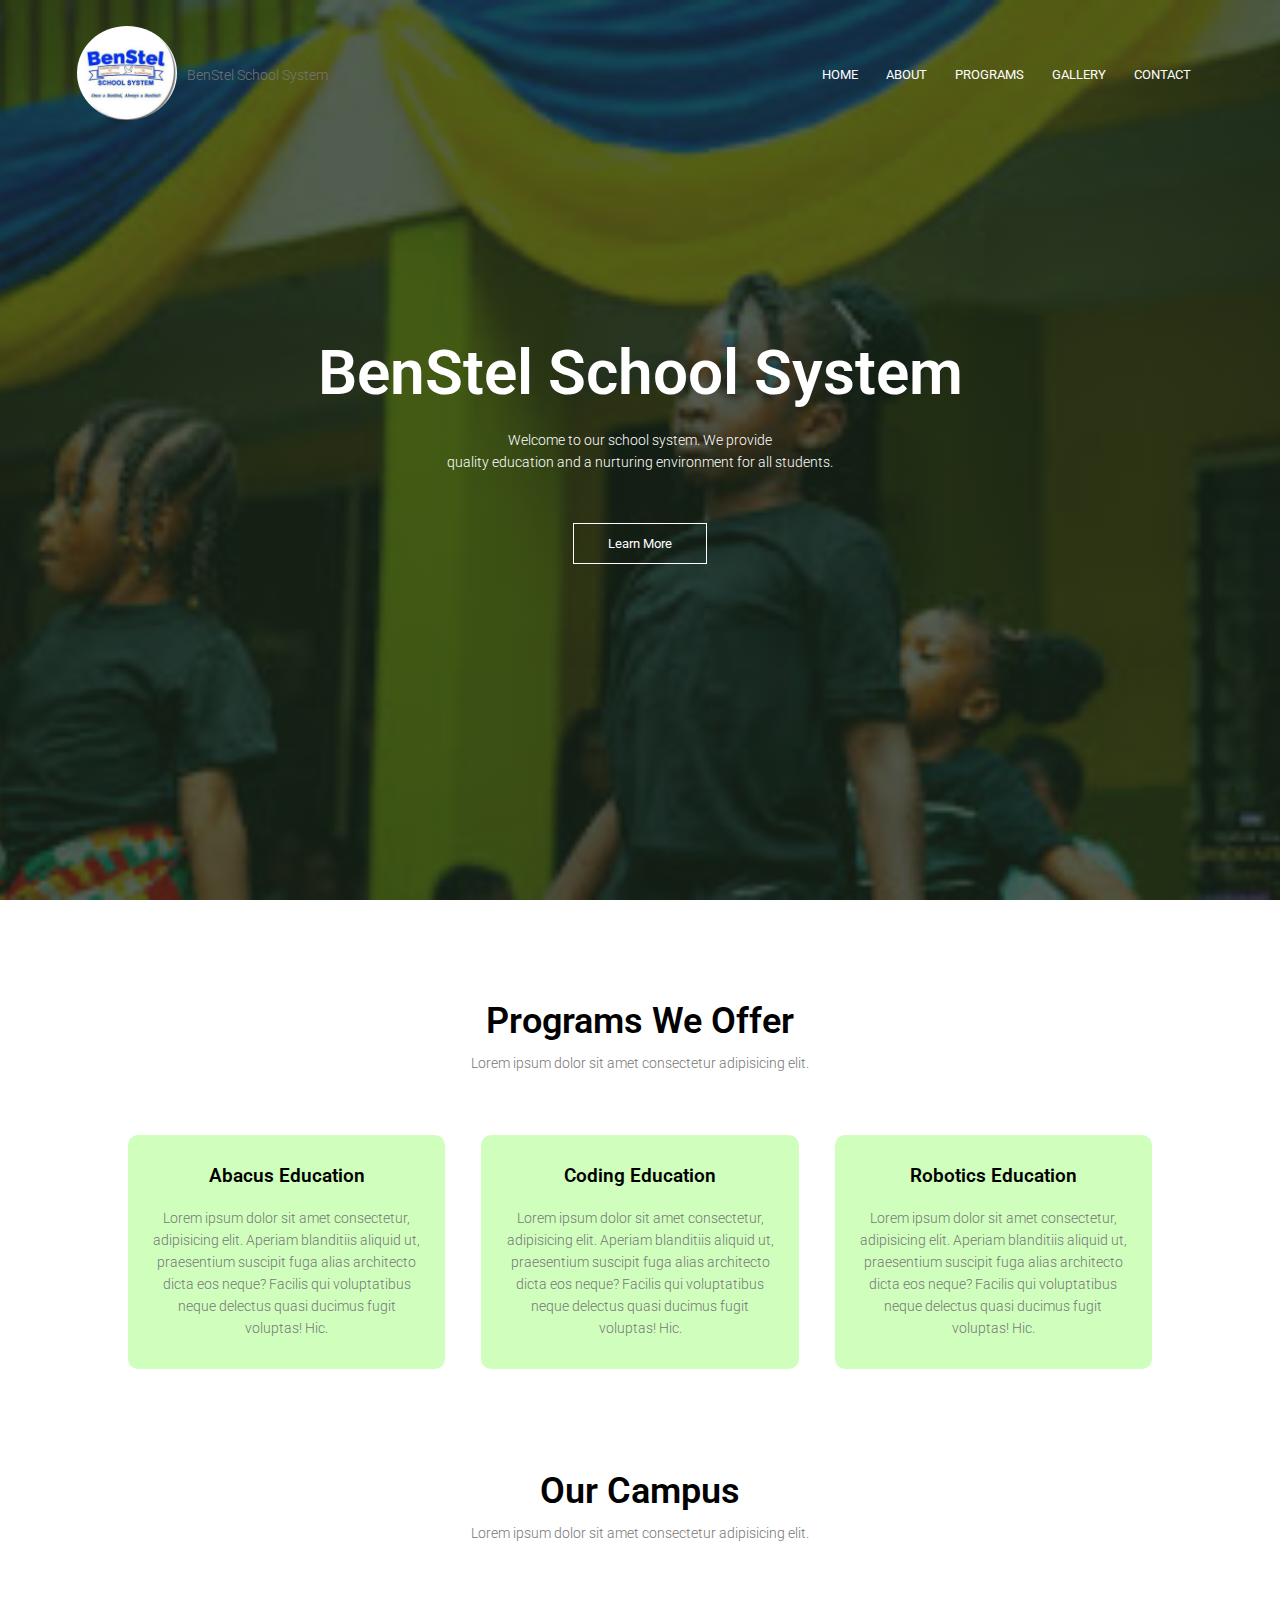
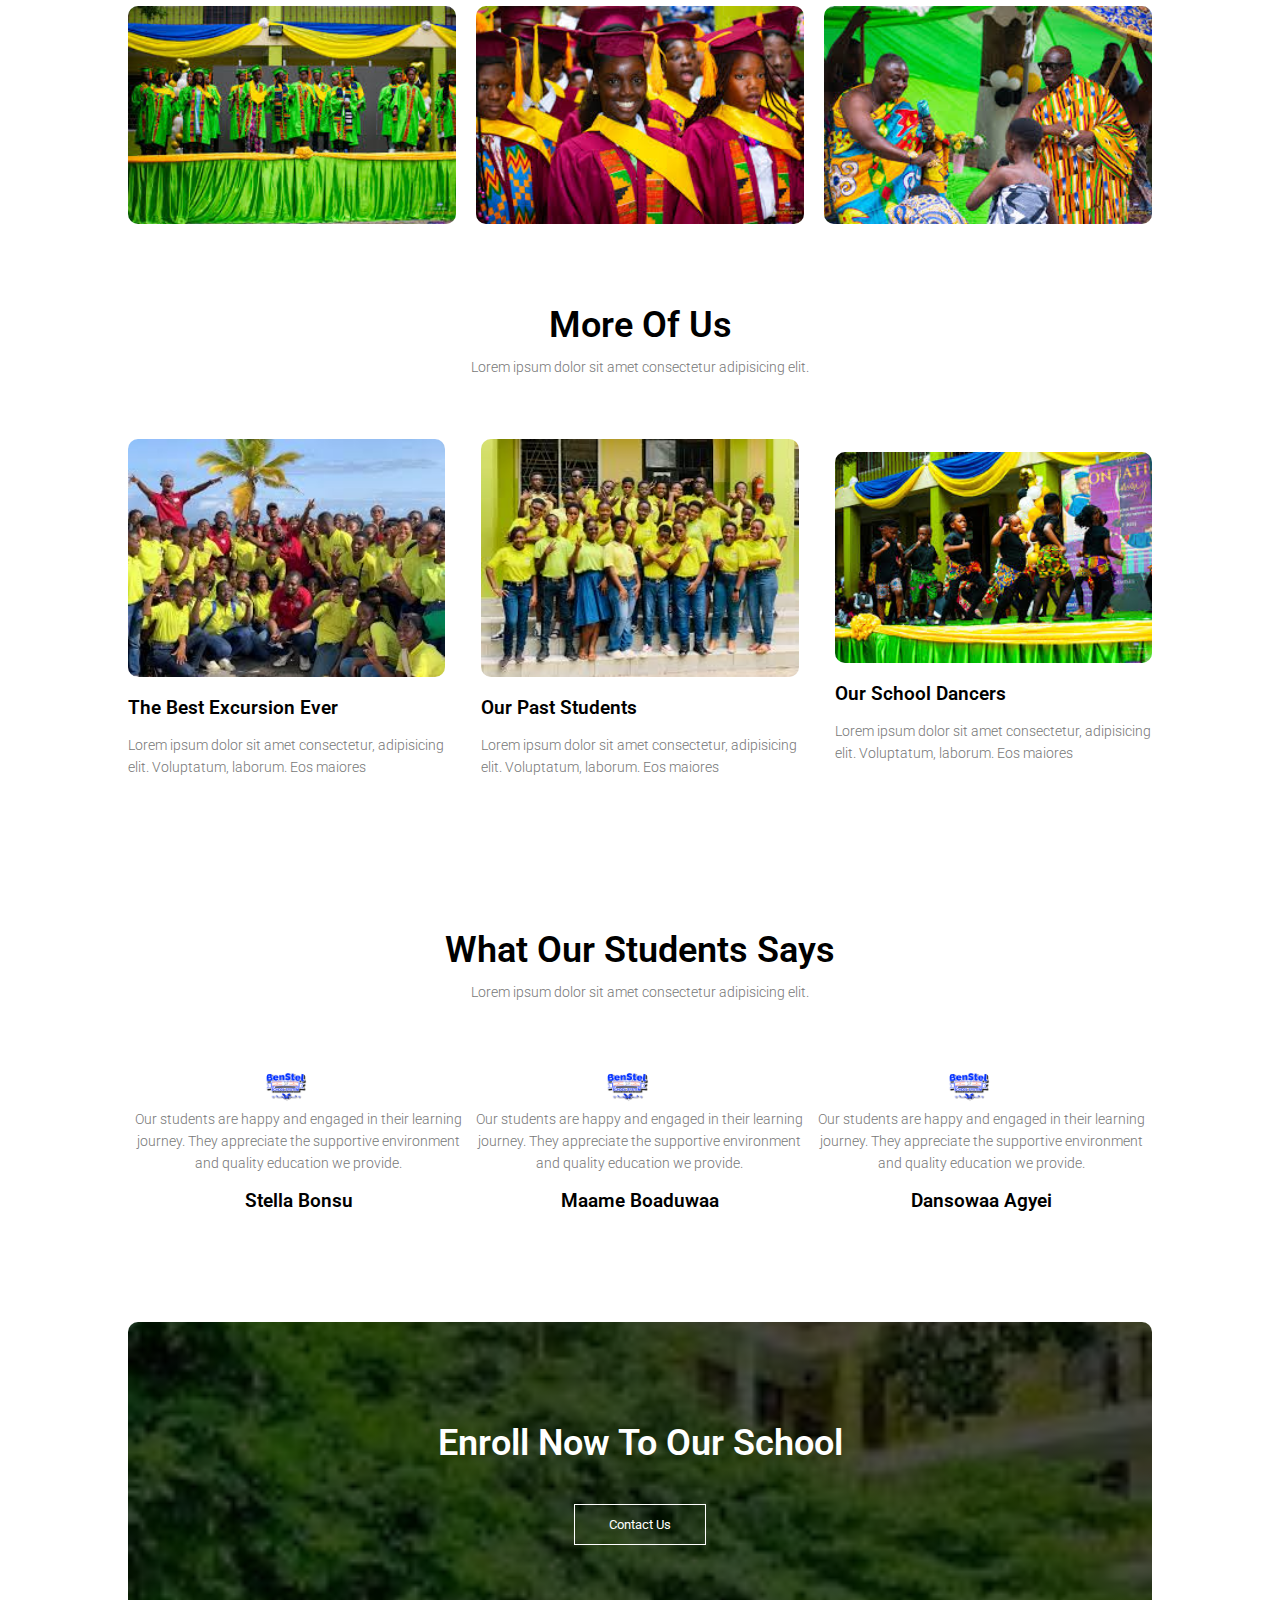
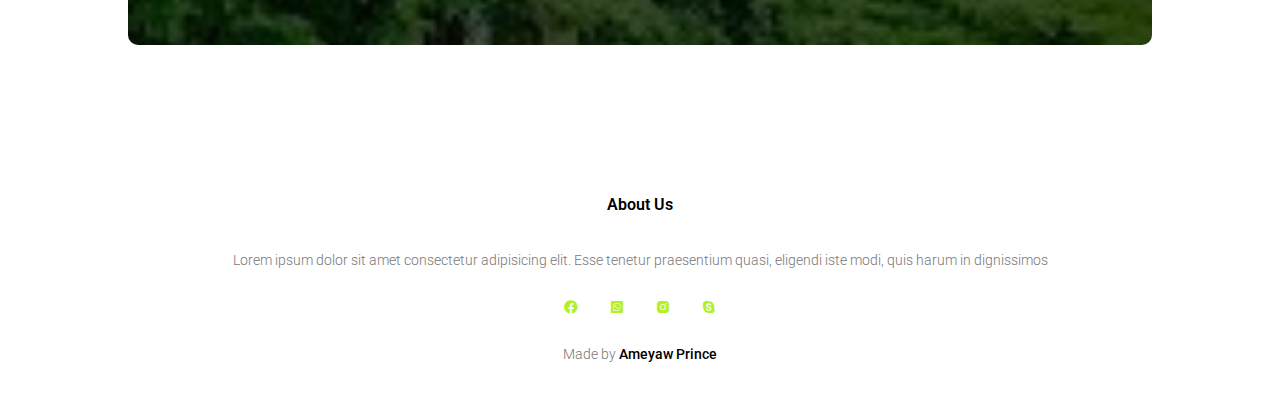
<file: index.html>
<!DOCTYPE html>
<html lang="en">
<head>
  <meta charset="UTF-8">
  <meta name="viewport" content="width=device-width, initial-scale=1.0">
  <title>BenStel School System</title>
  <link rel="stylesheet" href="../css/style.css">
  <link href="https://unpkg.com/boxicons@2.1.4/css/boxicons.min.css"
      rel="stylesheet"/>
      <link rel="shortcut icon" href="/img/logo.png" type="image/x-icon">
</head>
<body>
  <section class="header">
    <nav>
      <a href="index.html"><img src="/img/logo2.jpg" alt=""></a>
      <p class="">BenStel School System</p>
      <div class="nav-links" id="navLinks">
        <i class="bx bx-x" onclick="hideMenu()" style="color: #fff;"></i>
        <ul>
          <li><a href="index.html">HOME</a></li>
          <li><a href="about.html">ABOUT</a></li>
          <li><a href="programs.html">PROGRAMS</a></li>
          <li><a href="gallery.html">GALLERY</a></li>
          <li><a href="contact.html">CONTACT</a></li>
        </ul>
      </div>
      <i class="bx bx-menu bx-bounce" onclick="showMenu()" style="color: #fff;"></i>
    </nav>
    <div class="text-box">
      <h1>BenStel School System</h1>
      <p>Welcome to our school system. We provide <br> quality education and a nurturing environment for all students.</p>
      <a href="about.html" class="hero-btn">Learn More</a>
    </div>
  </section>
<!--Course-->
  <section class="course">
    <h1>Programs We Offer</h1>
    <p>Lorem ipsum dolor sit amet consectetur adipisicing elit.</p>

    <div class="row">
      <div class="course-col">
        <h3>Abacus Education</h3>
        <p>Lorem ipsum dolor sit amet consectetur, adipisicing elit. Aperiam blanditiis aliquid ut, praesentium suscipit fuga alias architecto dicta eos neque? Facilis qui voluptatibus neque delectus quasi ducimus fugit voluptas! Hic.</p>
      </div>
      <div class="course-col">
        <h3>Coding Education</h3>
        <p>Lorem ipsum dolor sit amet consectetur, adipisicing elit. Aperiam blanditiis aliquid ut, praesentium suscipit fuga alias architecto dicta eos neque? Facilis qui voluptatibus neque delectus quasi ducimus fugit voluptas! Hic.</p>
      </div>
      <div class="course-col">
        <h3>Robotics Education</h3>
        <p>Lorem ipsum dolor sit amet consectetur, adipisicing elit. Aperiam blanditiis aliquid ut, praesentium suscipit fuga alias architecto dicta eos neque? Facilis qui voluptatibus neque delectus quasi ducimus fugit voluptas! Hic.</p>
      </div>
    </div>

  </section>
    <!-- Campus -->
  <section class="campus">
    <h1>Our Campus</h1>
    <p>Lorem ipsum dolor sit amet consectetur adipisicing elit.</p>

    <div class="row">
      <div class="campus-col">
        <img src="/img/graduation-3.jpg" >
        <div class="layer">
          <h3>Our Compound</h3>
        </div>
      </div>
      <div class="campus-col">
        <img src="/img/graduation-5.jpg" >
        <div class="layer">
          <h3>Our Compound</h3>
        </div>
      </div>
      <div class="campus-col">
        <img src="/img/graduation.jpg" >
        <div class="layer">
          <h3>Our Compound</h3>
        </div>
      </div>
    </div>
</section>

<!--Facilities-->

<section class="facilities">
  <h1>More Of Us</h1>
  <p>Lorem ipsum dolor sit amet consectetur adipisicing elit.</p>
  <div class="row">
    <div class="facilities-col">
      <img src="/img/excursion.jpg" alt="">
      <h3>The Best Excursion Ever</h3>
      <p>Lorem ipsum dolor sit amet consectetur, adipisicing elit. Voluptatum, laborum. Eos maiores</p>
    </div>
    <div class="facilities-col">
      <img src="/img/past-students.jpg" alt="">
      <h3>Our Past Students</h3>
      <p>Lorem ipsum dolor sit amet consectetur, adipisicing elit. Voluptatum, laborum. Eos maiores</p>
    </div>
    <div class="facilities-col">
      <img src="/img/graduation-4.jpg" alt="">
      <h3>Our School Dancers</h3>
      <p>Lorem ipsum dolor sit amet consectetur, adipisicing elit. Voluptatum, laborum. Eos maiores</p>
    </div>
  </div>
</section>

<!--Testimonials-->

<section class="testimonials">
  <h1>What Our Students Says</h1>
  <p>Lorem ipsum dolor sit amet consectetur adipisicing elit.</p>

  <div class="row">
    <div class="testimonial-col">
      <img src="/img/logo.png">
      <div>
        <p>Our students are happy and engaged in their learning journey. They appreciate the supportive environment and quality education we provide.</p>
        <h3>Stella Bonsu</h3>
      </div>
    </div>

    <div class="testimonial-col">
      <img src="/img/logo.png">
      <div>
        <p>Our students are happy and engaged in their learning journey. They appreciate the supportive environment and quality education we provide.</p>
        <h3>Maame Boaduwaa</h3>
      </div>
    </div>

    <div class="testimonial-col">
      <img src="/img/logo.png">
      <div>
        <p>Our students are happy and engaged in their learning journey. They appreciate the supportive environment and quality education we provide.</p>
        <h3>Dansowaa Agyei</h3>
      </div>
    </div>
  </div>

</section>

<!-- Call To Action -->
<section class="cta">
  <h1>Enroll Now To Our School</h1>
  <a href="contact.html" class="hero-btn">Contact Us</a>
</section>

<!--  Footer -->

<section class="footer">
  <h4>About Us</h4>
  <p>Lorem ipsum dolor sit amet consectetur adipisicing elit. Esse tenetur praesentium quasi, eligendi iste modi, quis harum in dignissimos</p>
  <div class="icons">
    <i class="bx bxl-facebook-circle"></i>
    <i class="bx bxl-whatsapp-square"></i>
    <i class="bx bxl-instagram-alt"></i>
    <i class="bx bxl-skype"></i>
  </div>
  <p>Made by <a href="https://pincecv.netlify.app" class="author-name">Ameyaw Prince</a></p>
</section>









<!-- JAvaScript for Toggle Menu -->
  <script>
    let navLinks = document.getElementById("navLinks");

    function showMenu() {
      navLinks.style.right = "0";
    }

    function hideMenu() {
      navLinks.style.right = "-200px";
    }
  </script>
</body>
</html>
</file>
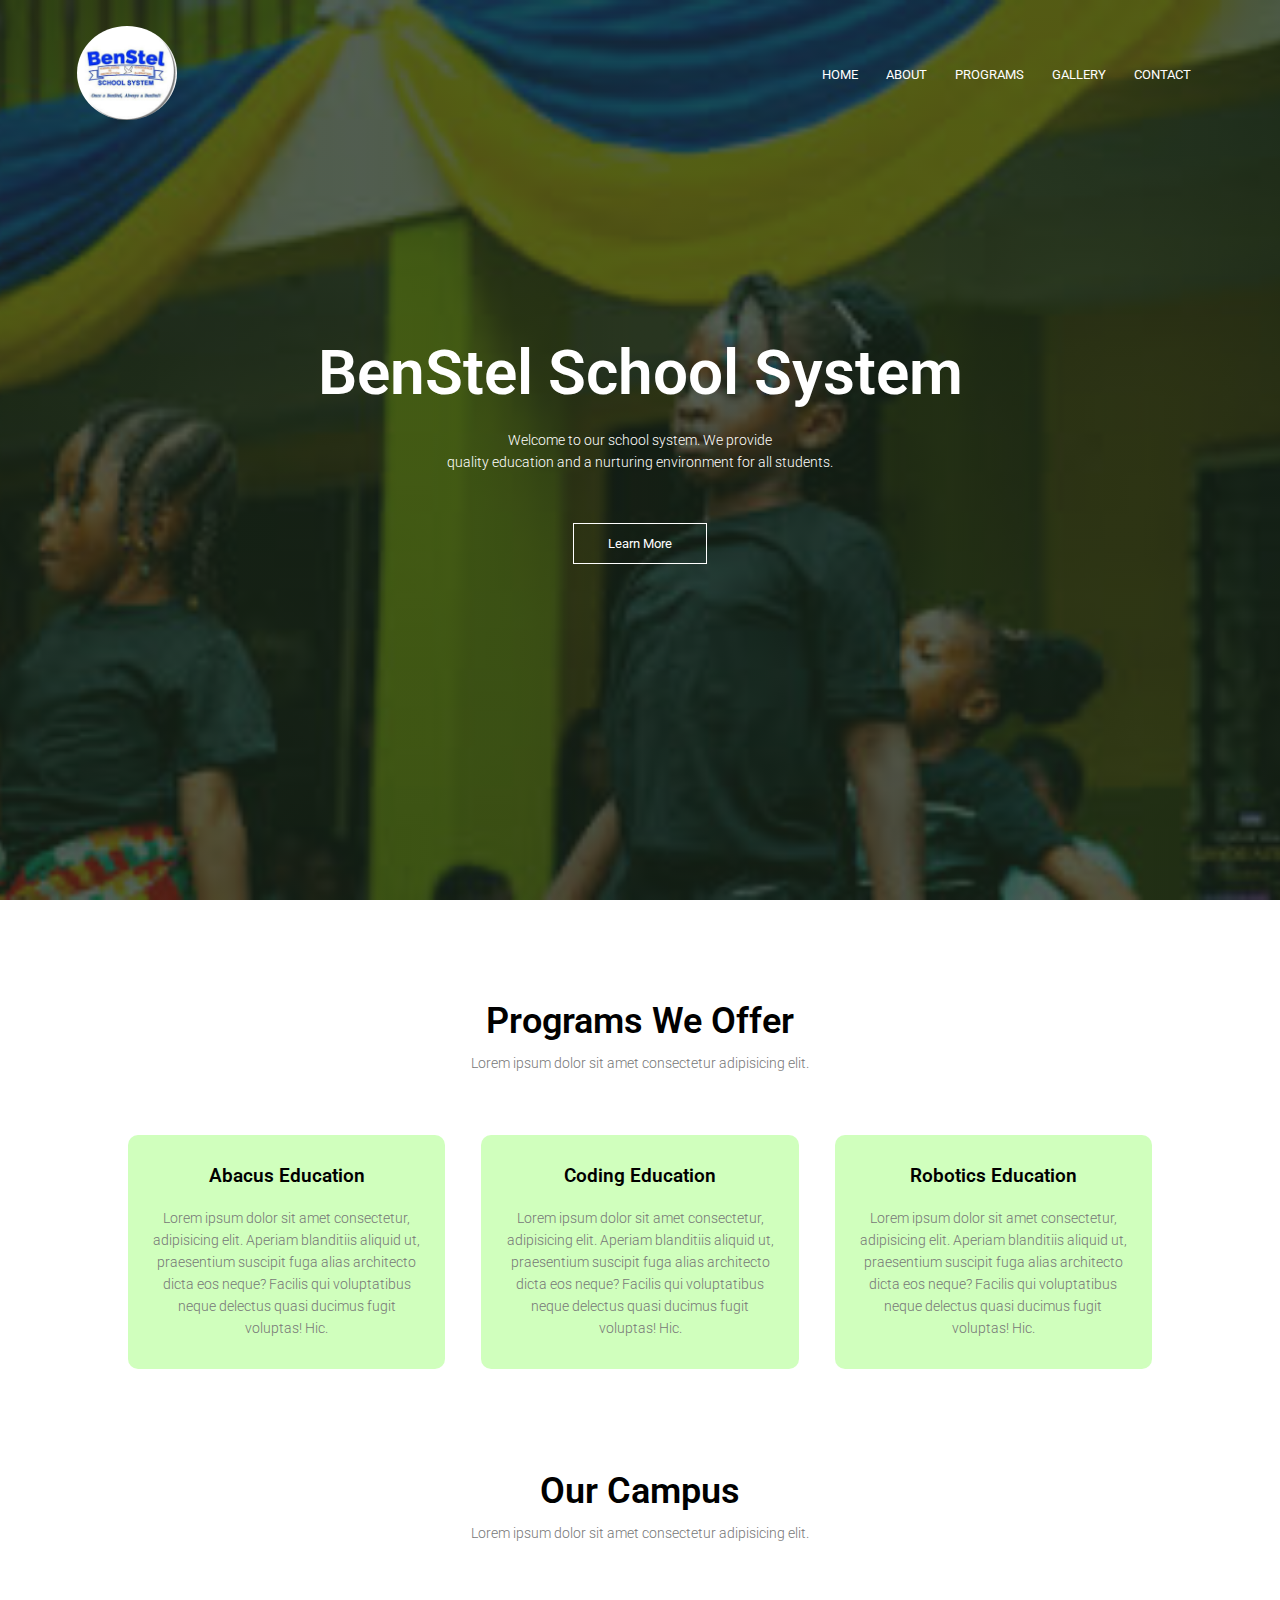
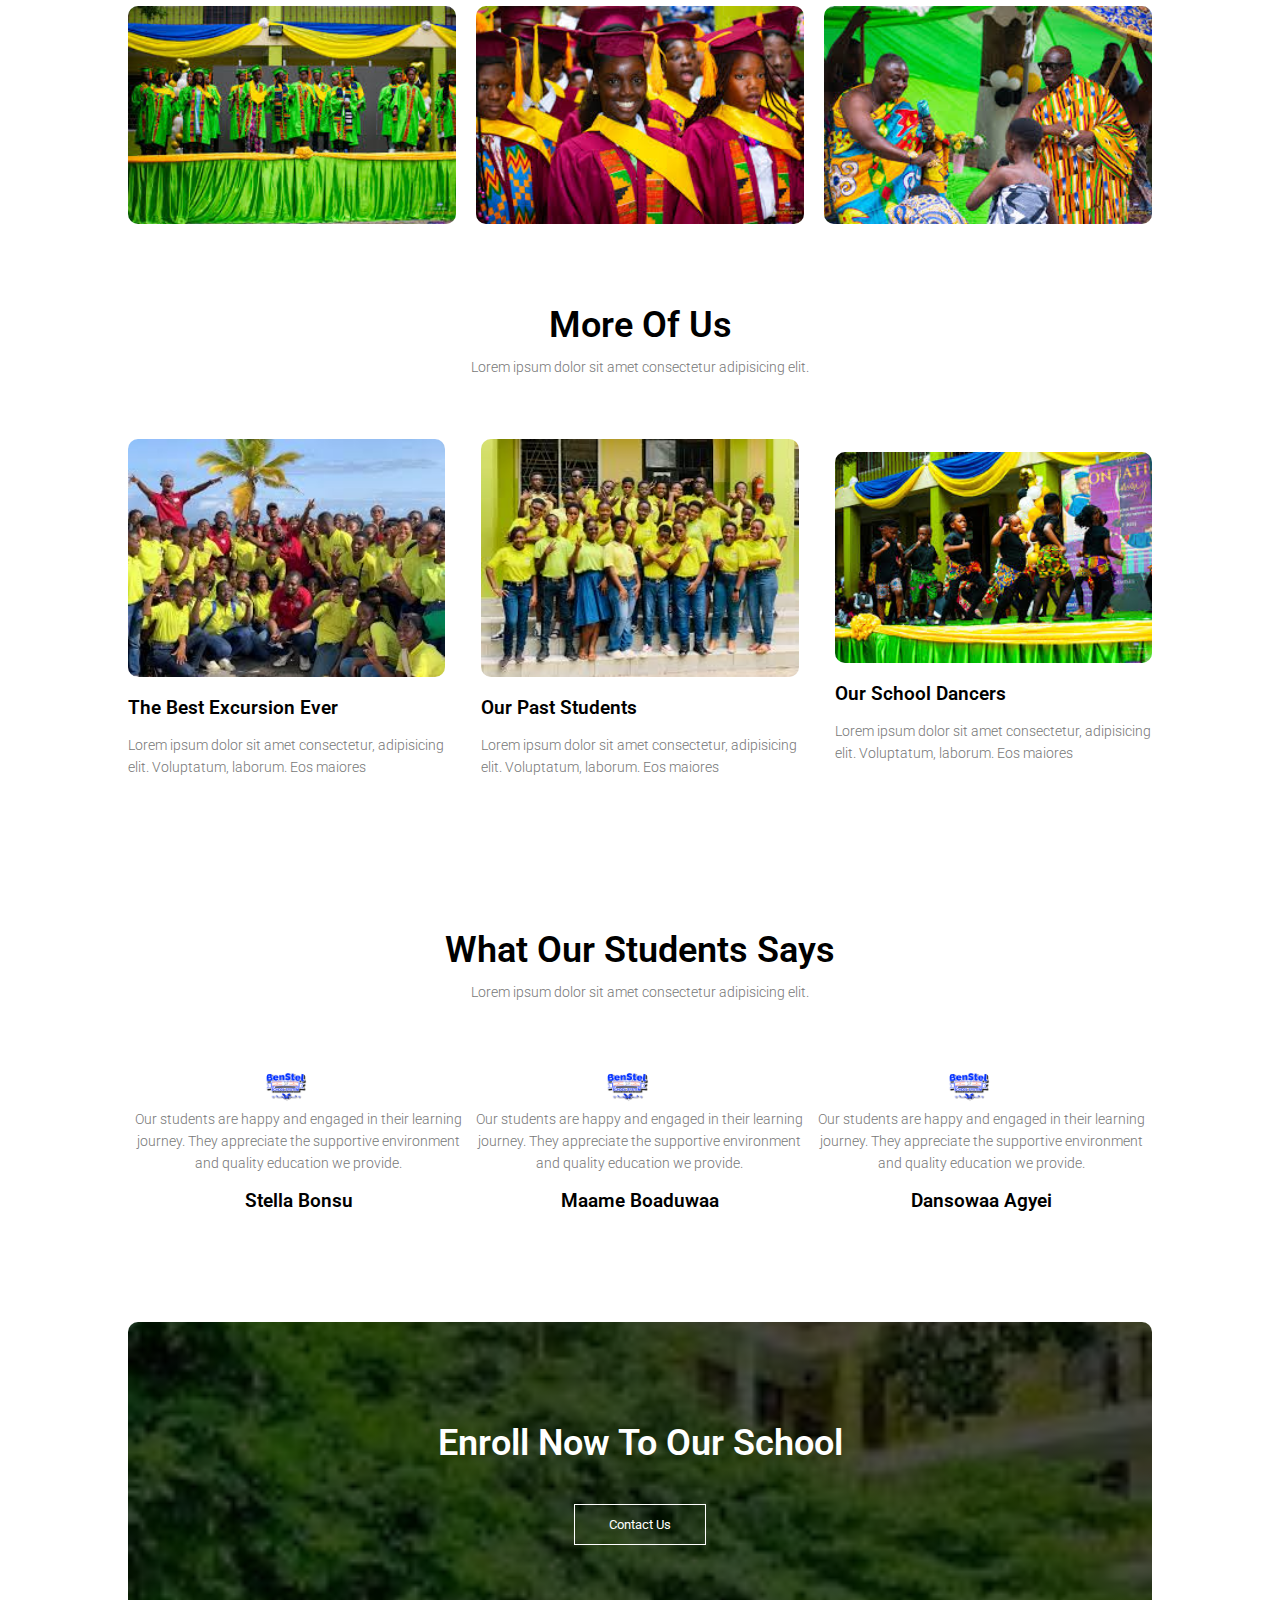
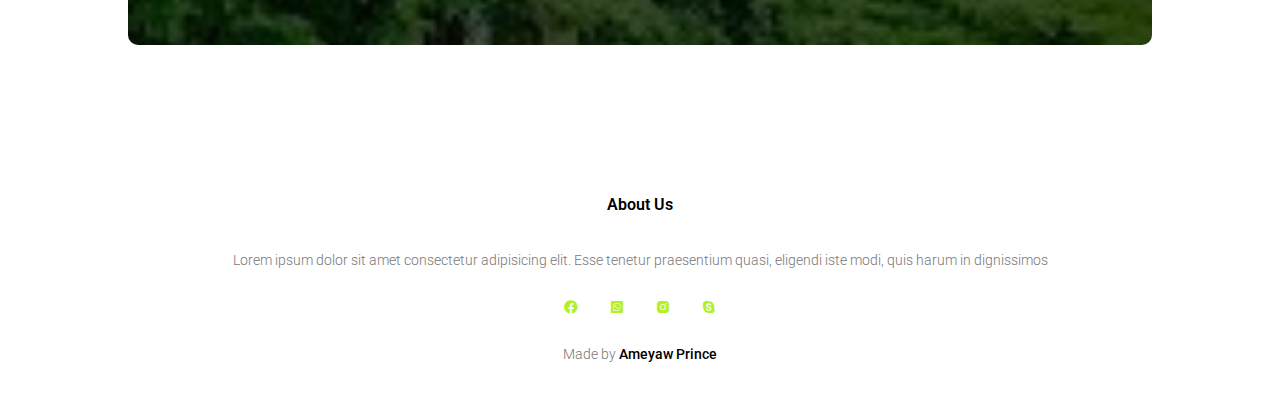
<file: html/index.html>
<!DOCTYPE html>
<html lang="en">
<head>
  <meta charset="UTF-8">
  <meta name="viewport" content="width=device-width, initial-scale=1.0">
  <title>BenStel School System</title>
  <link rel="stylesheet" href="../css/style.css">
  <link href="https://unpkg.com/boxicons@2.1.4/css/boxicons.min.css"
      rel="stylesheet"/>
</head>
<body>
  <section class="header">
    <nav>
      <a href="index.html"><img src="../img/logo2.jpg" alt=""></a>
      <div class="nav-links" id="navLinks">
        <i class="bx bx-x" onclick="hideMenu()" style="color: #fff;"></i>
        <ul>
          <li><a href="index.html">HOME</a></li>
          <li><a href="about.html">ABOUT</a></li>
          <li><a href="programs.html">PROGRAMS</a></li>
          <li><a href="gallery.html">GALLERY</a></li>
          <li><a href="contact.html">CONTACT</a></li>
        </ul>
      </div>
      <i class="bx bx-menu bx-bounce" onclick="showMenu()" style="color: #fff;"></i>
    </nav>
    <div class="text-box">
      <h1>BenStel School System</h1>
      <p>Welcome to our school system. We provide <br> quality education and a nurturing environment for all students.</p>
      <a href="about.html" class="hero-btn">Learn More</a>
    </div>
  </section>
<!--Course-->
  <section class="course">
    <h1>Programs We Offer</h1>
    <p>Lorem ipsum dolor sit amet consectetur adipisicing elit.</p>

    <div class="row">
      <div class="course-col">
        <h3>Abacus Education</h3>
        <p>Lorem ipsum dolor sit amet consectetur, adipisicing elit. Aperiam blanditiis aliquid ut, praesentium suscipit fuga alias architecto dicta eos neque? Facilis qui voluptatibus neque delectus quasi ducimus fugit voluptas! Hic.</p>
      </div>
      <div class="course-col">
        <h3>Coding Education</h3>
        <p>Lorem ipsum dolor sit amet consectetur, adipisicing elit. Aperiam blanditiis aliquid ut, praesentium suscipit fuga alias architecto dicta eos neque? Facilis qui voluptatibus neque delectus quasi ducimus fugit voluptas! Hic.</p>
      </div>
      <div class="course-col">
        <h3>Robotics Education</h3>
        <p>Lorem ipsum dolor sit amet consectetur, adipisicing elit. Aperiam blanditiis aliquid ut, praesentium suscipit fuga alias architecto dicta eos neque? Facilis qui voluptatibus neque delectus quasi ducimus fugit voluptas! Hic.</p>
      </div>
    </div>

  </section>
    <!-- Campus -->
  <section class="campus">
    <h1>Our Campus</h1>
    <p>Lorem ipsum dolor sit amet consectetur adipisicing elit.</p>

    <div class="row">
      <div class="campus-col">
        <img src="../img/graduation-3.jpg" >
        <div class="layer">
          <h3>Our Compound</h3>
        </div>
      </div>
      <div class="campus-col">
        <img src="../img/graduation-5.jpg" >
        <div class="layer">
          <h3>Our Compound</h3>
        </div>
      </div>
      <div class="campus-col">
        <img src="../img/graduation.jpg" >
        <div class="layer">
          <h3>Our Compound</h3>
        </div>
      </div>
    </div>
</section>

<!--Facilities-->

<section class="facilities">
  <h1>More Of Us</h1>
  <p>Lorem ipsum dolor sit amet consectetur adipisicing elit.</p>
  <div class="row">
    <div class="facilities-col">
      <img src="../img/excursion.jpg" alt="">
      <h3>The Best Excursion Ever</h3>
      <p>Lorem ipsum dolor sit amet consectetur, adipisicing elit. Voluptatum, laborum. Eos maiores</p>
    </div>
    <div class="facilities-col">
      <img src="../img/past-students.jpg" alt="">
      <h3>Our Past Students</h3>
      <p>Lorem ipsum dolor sit amet consectetur, adipisicing elit. Voluptatum, laborum. Eos maiores</p>
    </div>
    <div class="facilities-col">
      <img src="../img/graduation-4.jpg" alt="">
      <h3>Our School Dancers</h3>
      <p>Lorem ipsum dolor sit amet consectetur, adipisicing elit. Voluptatum, laborum. Eos maiores</p>
    </div>
  </div>
</section>

<!--Testimonials-->

<section class="testimonials">
  <h1>What Our Students Says</h1>
  <p>Lorem ipsum dolor sit amet consectetur adipisicing elit.</p>

  <div class="row">
    <div class="testimonial-col">
      <img src="../img/logo.png">
      <div>
        <p>Our students are happy and engaged in their learning journey. They appreciate the supportive environment and quality education we provide.</p>
        <h3>Stella Bonsu</h3>
      </div>
    </div>

    <div class="testimonial-col">
      <img src="../img/logo.png">
      <div>
        <p>Our students are happy and engaged in their learning journey. They appreciate the supportive environment and quality education we provide.</p>
        <h3>Maame Boaduwaa</h3>
      </div>
    </div>

    <div class="testimonial-col">
      <img src="../img/logo.png">
      <div>
        <p>Our students are happy and engaged in their learning journey. They appreciate the supportive environment and quality education we provide.</p>
        <h3>Dansowaa Agyei</h3>
      </div>
    </div>
  </div>

</section>

<!-- Call To Action -->
<section class="cta">
  <h1>Enroll Now To Our School</h1>
  <a href="contact.html" class="hero-btn">Contact Us</a>
</section>

<!--  Footer -->

<section class="footer">
  <h4>About Us</h4>
  <p>Lorem ipsum dolor sit amet consectetur adipisicing elit. Esse tenetur praesentium quasi, eligendi iste modi, quis harum in dignissimos</p>
  <div class="icons">
    <i class="bx bxl-facebook-circle"></i>
    <i class="bx bxl-whatsapp-square"></i>
    <i class="bx bxl-instagram-alt"></i>
    <i class="bx bxl-skype"></i>
  </div>
  <p>Made by <a href="https://pincecv.netlify.app" class="author-name">Ameyaw Prince</a></p>
</section>









<!-- JAvaScript for Toggle Menu -->
  <script>
    let navLinks = document.getElementById("navLinks");

    function showMenu() {
      navLinks.style.right = "0";
    }

    function hideMenu() {
      navLinks.style.right = "-200px";
    }
  </script>
</body>
</html>
</file>
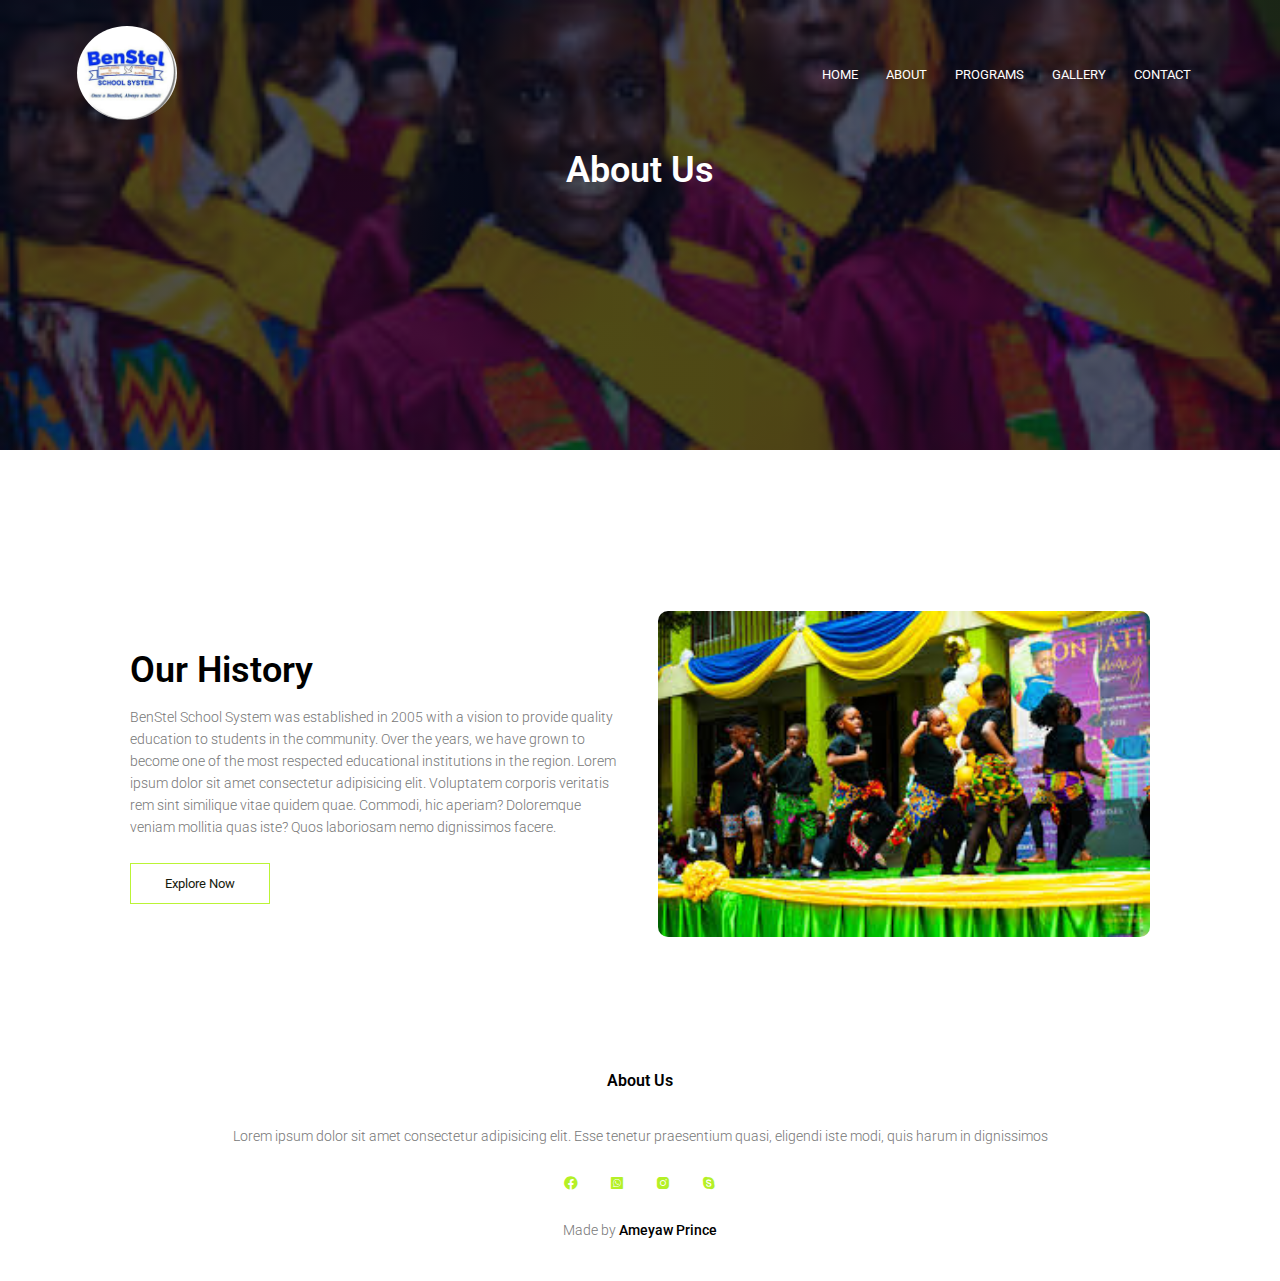
<file: about.html>
<!DOCTYPE html>
<html lang="en">
<head>
  <meta charset="UTF-8">
  <meta name="viewport" content="width=device-width, initial-scale=1.0">
  <title>BenStel School System</title>
  <link rel="stylesheet" href="css/style.css">
  <link href="https://unpkg.com/boxicons@2.1.4/css/boxicons.min.css"
      rel="stylesheet"/>
</head>
<body>
  <section class="sub-header">
    <nav>
      <a href="index.html"><img src="/img/logo2.jpg" alt=""></a>
      <div class="nav-links" id="navLinks">
        <i class="bx bx-x" onclick="hideMenu()" style="color: #fff;"></i>
        <ul>
          <li><a href="index.html">HOME</a></li>
          <li><a href="about.html">ABOUT</a></li>
          <li><a href="programs.html">PROGRAMS</a></li>
          <li><a href="gallery.html">GALLERY</a></li>
          <li><a href="contact.html">CONTACT</a></li>
        </ul>
      </div>
      <i class="bx bx-menu bx-bounce" onclick="showMenu()" style="color: #fff;"></i>
    </nav>
    <h1>About Us</h1>
  </section>

<!--about us -->
<section class="about-us">
  <div class="row">
    <div class="about-col">
      <h1>Our History</h1>
      <p>BenStel School System was established in 2005 with a vision to provide quality education to students in the community. Over the years, we have grown to become one of the most respected educational institutions in the region. Lorem ipsum dolor sit amet consectetur adipisicing elit. Voluptatem corporis veritatis rem sint similique vitae quidem quae. Commodi, hic aperiam? Doloremque veniam mollitia quas iste? Quos laboriosam nemo dignissimos facere.</p>
      <a href="" class="hero-btn green-btn">Explore Now</a>
    </div>
    <div class="about-col">
      <img src="/img/graduation-4.jpg" alt="">
    </div>
  </div>
</section>



<!--  Footer -->

<section class="footer">
  <h4>About Us</h4>
  <p>Lorem ipsum dolor sit amet consectetur adipisicing elit. Esse tenetur praesentium quasi, eligendi iste modi, quis harum in dignissimos</p>
  <div class="icons">
    <i class="bx bxl-facebook-circle"></i>
    <i class="bx bxl-whatsapp-square"></i>
    <i class="bx bxl-instagram-alt"></i>
    <i class="bx bxl-skype"></i>
  </div>
  <p>Made by <a href="https://pincecv.netlify.app" class="author-name">Ameyaw Prince</a></p>
</section>









<!-- JAvaScript for Toggle Menu -->
  <script>
    let navLinks = document.getElementById("navLinks");

    function showMenu() {
      navLinks.style.right = "0";
    }

    function hideMenu() {
      navLinks.style.right = "-200px";
    }
  </script>
</body>
</html>
</file>
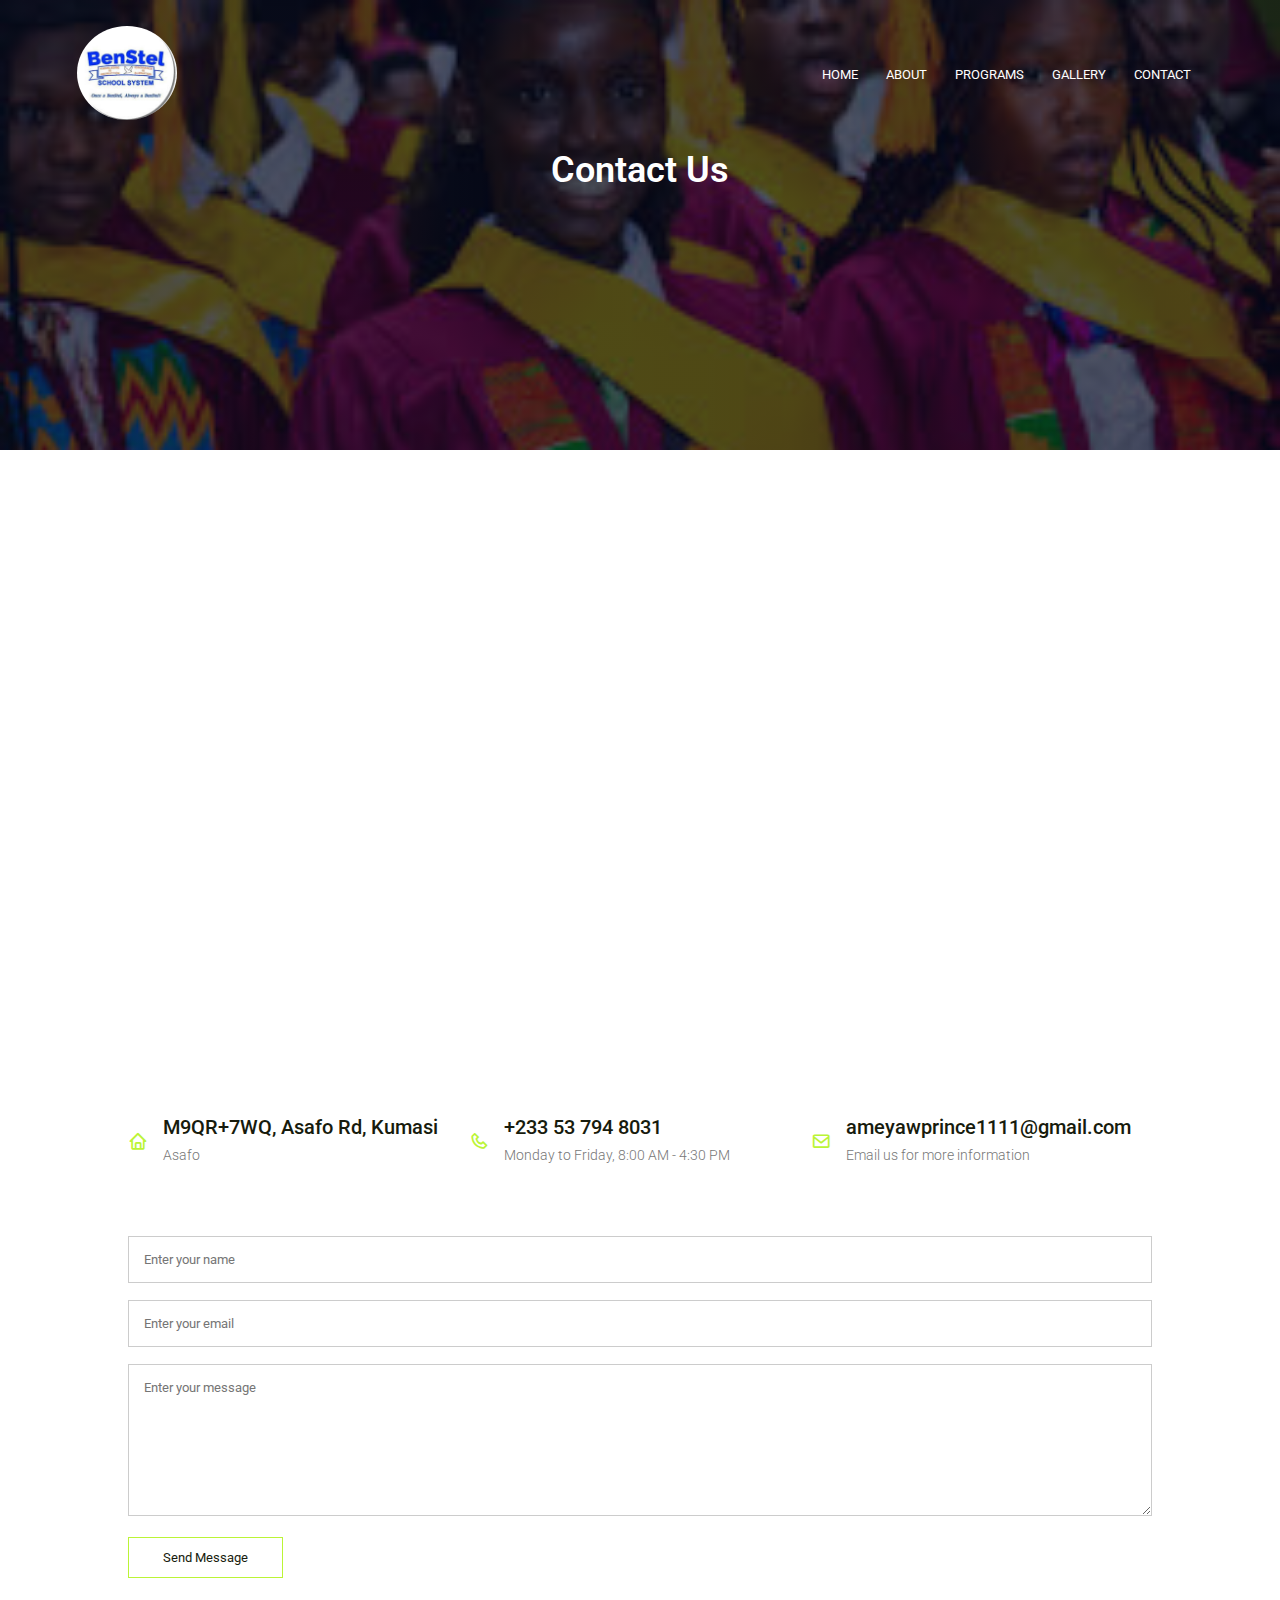
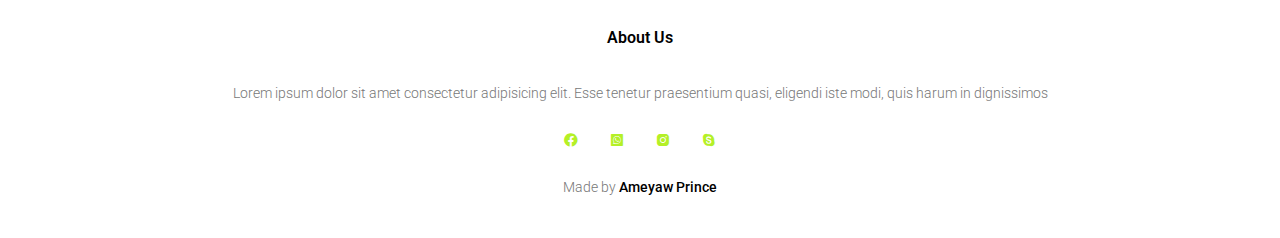
<file: contact.html>
<!DOCTYPE html>
<html lang="en">
<head>
  <meta charset="UTF-8">
  <meta name="viewport" content="width=device-width, initial-scale=1.0">
  <title>BenStel School System</title>
  <link rel="stylesheet" href="/css/style.css">
  <link href="https://unpkg.com/boxicons@2.1.4/css/boxicons.min.css"
      rel="stylesheet"/>
</head>
<body>
  <section class="sub-header">
    <nav>
      <a href="index.html"><img src="/img/logo2.jpg" alt=""></a>
      <div class="nav-links" id="navLinks">
        <i class="bx bx-x" onclick="hideMenu()" style="color: #fff;"></i>
        <ul>
          <li><a href="index.html">HOME</a></li>
          <li><a href="about.html">ABOUT</a></li>
          <li><a href="programs.html">PROGRAMS</a></li>
          <li><a href="gallery.html">GALLERY</a></li>
          <li><a href="contact.html">CONTACT</a></li>
        </ul>
      </div>
      <i class="bx bx-menu bx-bounce" onclick="showMenu()" style="color: #fff;"></i>
    </nav>
    <h1>Contact Us</h1>
  </section>

<!-- Contact -->

<section class="location">

  <iframe src="https://www.google.com/maps/embed?pb=!1m18!1m12!1m3!1d3962.6680680837558!2d-1.6133099318008546!3d6.6879742064671195!2m3!1f0!2f0!3f0!3m2!1i1024!2i768!4f13.1!3m3!1m2!1s0xfdb9690ad578625%3A0xa50f88cc81a3687f!2sBenStel%20School%20System!5e0!3m2!1sen!2sgh!4v1770525883580!5m2!1sen!2sgh" width="600" height="450" style="border:0;" allowfullscreen="" loading="lazy" referrerpolicy="no-referrer-when-downgrade"></iframe>
</section>

<section class="contact-us">
  <div class="row">
    <div class="contact-col">
      <div>
        <i class="bx bx-home"></i>
        <span>
          <h5>M9QR+7WQ, Asafo Rd, Kumasi</h5>
          <p>Asafo</p>
        </span>
      </div>
    </div>
    <div class="contact-col">
      <div>
        <i class="bx bx-phone"></i>
        <span>
          <h5>+233 53 794 8031</h5>
          <p>Monday to Friday, 8:00 AM - 4:30 PM</p>
        </span>
      </div>
    </div>
    <div class="contact-col">
      <div>
        <i class="bx bx-envelope"></i>
        <span>
          <h5>ameyawprince1111@gmail.com</h5>
          <p>Email us for more information</p>
        </span>
      </div>
    </div>
  </div>
  <form action="mailto:ameyawprince1111@gmail.com" method="post" enctype="text/plain">
        <input type="text" placeholder="Enter your name" required>
        <input type="email" placeholder="Enter your email" required>
        <textarea rows="8" placeholder="Enter your message" required></textarea>
        <button type="submit" class="hero-btn green-btn">Send Message</button>
  </form>
</section>


<!--  Footer -->

<section class="footer">
  <h4>About Us</h4>
  <p>Lorem ipsum dolor sit amet consectetur adipisicing elit. Esse tenetur praesentium quasi, eligendi iste modi, quis harum in dignissimos</p>
  <div class="icons">
    <i class="bx bxl-facebook-circle"></i>
    <i class="bx bxl-whatsapp-square"></i>
    <i class="bx bxl-instagram-alt"></i>
    <i class="bx bxl-skype"></i>
  </div>
  <p>Made by <a href="https://pincecv.netlify.app" class="author-name">Ameyaw Prince</a></p>
</section>









<!-- JAvaScript for Toggle Menu -->
  <script>
    let navLinks = document.getElementById("navLinks");

    function showMenu() {
      navLinks.style.right = "0";
    }

    function hideMenu() {
      navLinks.style.right = "-200px";
    }
  </script>
</body>
</html>
</file>
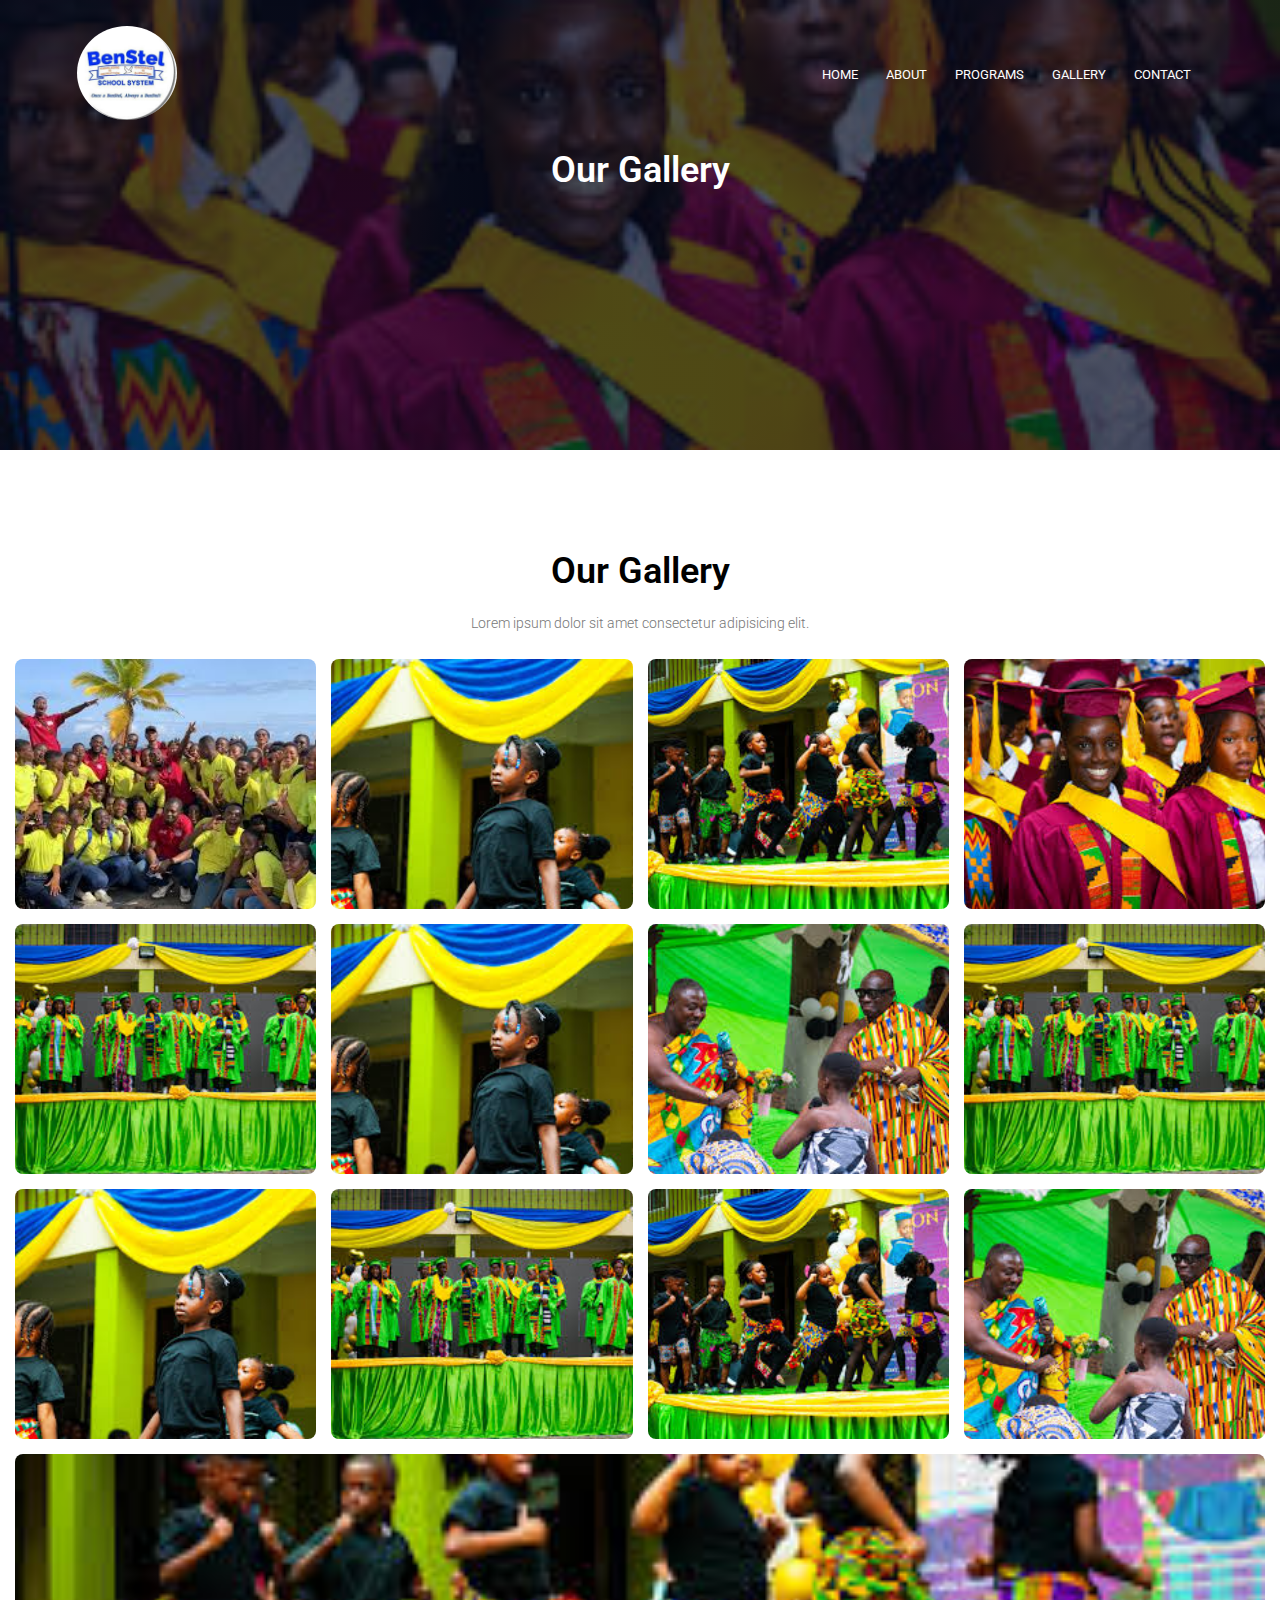
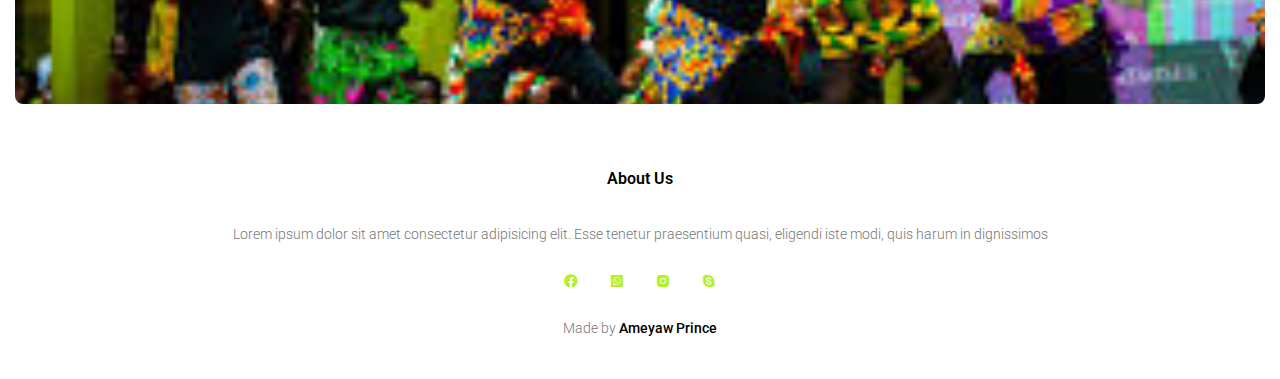
<file: gallery.html>
<!DOCTYPE html>
<html lang="en">
<head>
  <meta charset="UTF-8">
  <meta name="viewport" content="width=device-width, initial-scale=1.0">
  <title>BenStel School System</title>
  <link rel="stylesheet" href="/css/style.css">
  <link href="https://unpkg.com/boxicons@2.1.4/css/boxicons.min.css"
      rel="stylesheet"/>
</head>
<body>
  <section class="sub-header">
    <nav>
      <a href="index.html"><img src="./img/logo2.jpg" alt=""></a>
      <div class="nav-links" id="navLinks">
        <i class="bx bx-x" onclick="hideMenu()" style="color: #fff;"></i>
        <ul>
          <li><a href="index.html">HOME</a></li>
          <li><a href="about.html">ABOUT</a></li>
          <li><a href="programs.html">PROGRAMS</a></li>
          <li><a href="gallery.html">GALLERY</a></li>
          <li><a href="contact.html">CONTACT</a></li>
        </ul>
      </div>
      <i class="bx bx-menu bx-bounce" onclick="showMenu()" style="color: #fff;"></i>
    </nav>
    <h1>Our Gallery</h1>
  </section>

<!-- our gallery -->

  <section class="gallery">
    <h1>Our Gallery</h1>
    <p>Lorem ipsum dolor sit amet consectetur adipisicing elit.</p>
      <div class="gallery-container">
        <div class="gallery-item">
          <img src="/img/excursion.jpg" alt="Gallery Image">
        </div>
        <div class="gallery-item">
          <img src="/img/graduation-2.jpg" alt="Gallery Image">
        </div>
        <div class="gallery-item">
          <img src="/img/graduation-4.jpg" alt="Gallery Image">
        </div>
        <div class="gallery-item">
          <img src="/img/graduation-5.jpg" alt="Gallery Image">
        </div>
        <div class="gallery-item">
          <img src="/img/graduation-3.jpg" alt="Gallery Image">
        </div>
        <div class="gallery-item">
          <img src="/img/graduation-2.jpg" alt="Gallery Image">
        </div>
        <div class="gallery-item">
          <img src="/img/graduation.jpg" alt="Gallery Image">
        </div>
        <div class="gallery-item">
          <img src="/img/graduation-3.jpg" alt="Gallery Image">
        </div>
        <div class="gallery-item">
          <img src="/img/graduation-2.jpg" alt="Gallery Image">
        </div>
        <div class="gallery-item">
          <img src="/img/graduation-3.jpg" alt="Gallery Image">
        </div>
        <div class="gallery-item">
          <img src="/img/graduation-4.jpg" alt="Gallery Image">
        </div>
        <div class="gallery-item">
          <img src="/img/graduation.jpg" alt="Gallery Image">
        </div>
        <div class="gallery-item">
          <img src="/img/graduation-4.jpg" alt="Gallery Image">
        </div>
    </div>
  </section>


<!--  Footer -->

<section class="footer">
  <h4>About Us</h4>
  <p>Lorem ipsum dolor sit amet consectetur adipisicing elit. Esse tenetur praesentium quasi, eligendi iste modi, quis harum in dignissimos</p>
  <div class="icons">
    <i class="bx bxl-facebook-circle"></i>
    <i class="bx bxl-whatsapp-square"></i>
    <i class="bx bxl-instagram-alt"></i>
    <i class="bx bxl-skype"></i>
  </div>
  <p>Made by <a href="https://pincecv.netlify.app" class="author-name">Ameyaw Prince</a></p>
</section>









<!-- JAvaScript for Toggle Menu -->
  <script>
    let navLinks = document.getElementById("navLinks");

    function showMenu() {
      navLinks.style.right = "0";
    }

    function hideMenu() {
      navLinks.style.right = "-200px";
    }
  </script>
</body>
</html>
</file>
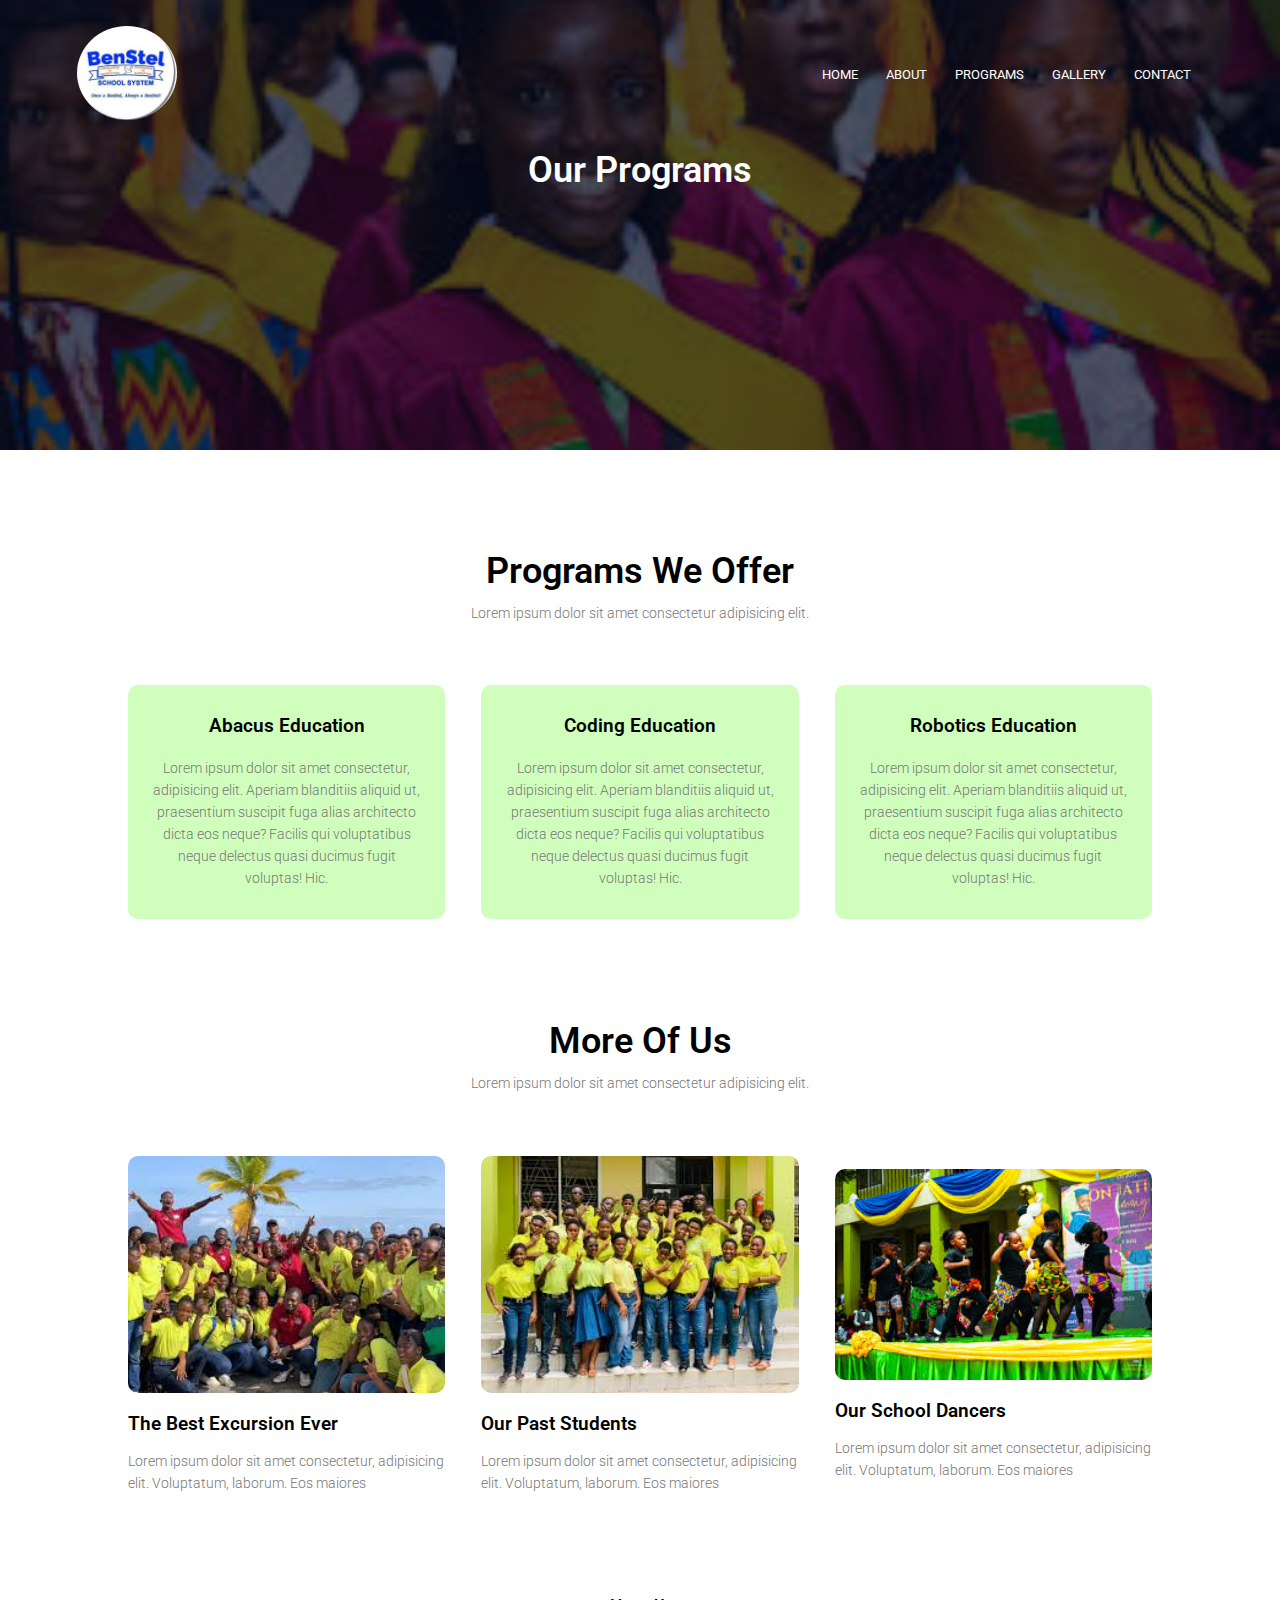
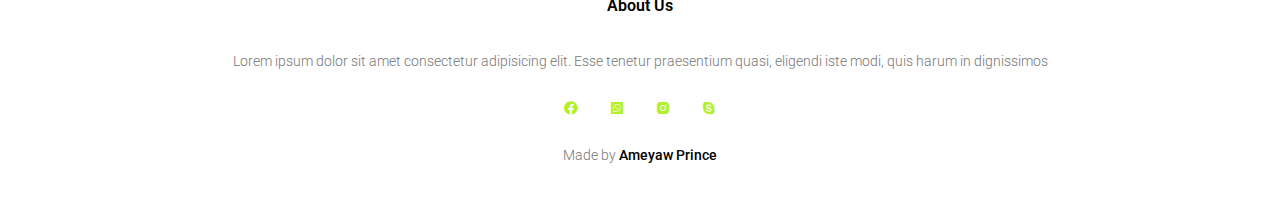
<file: programs.html>
<!DOCTYPE html>
<html lang="en">
<head>
  <meta charset="UTF-8">
  <meta name="viewport" content="width=device-width, initial-scale=1.0">
  <title>BenStel School System</title>
  <link rel="stylesheet" href="../css/style.css">
  <link href="https://unpkg.com/boxicons@2.1.4/css/boxicons.min.css"
      rel="stylesheet"/>
</head>
<body>
  <section class="sub-header">
    <nav>
      <a href="index.html"><img src="../img/logo2.jpg" alt=""></a>
      <div class="nav-links" id="navLinks">
        <i class="bx bx-x" onclick="hideMenu()" style="color: #fff;"></i>
        <ul>
          <li><a href="index.html">HOME</a></li>
          <li><a href="about.html">ABOUT</a></li>
          <li><a href="programs.html">PROGRAMS</a></li>
          <li><a href="gallery.html">GALLERY</a></li>
          <li><a href="contact.html">CONTACT</a></li>
        </ul>
      </div>
      <i class="bx bx-menu bx-bounce" onclick="showMenu()" style="color: #fff;"></i>
    </nav>
    <h1>Our Programs</h1>
  </section>

<!-- our course -->

  <section class="course">
    <h1>Programs We Offer</h1>
    <p>Lorem ipsum dolor sit amet consectetur adipisicing elit.</p>

    <div class="row">
      <div class="course-col">
        <h3>Abacus Education</h3>
        <p>Lorem ipsum dolor sit amet consectetur, adipisicing elit. Aperiam blanditiis aliquid ut, praesentium suscipit fuga alias architecto dicta eos neque? Facilis qui voluptatibus neque delectus quasi ducimus fugit voluptas! Hic.</p>
      </div>
      <div class="course-col">
        <h3>Coding Education</h3>
        <p>Lorem ipsum dolor sit amet consectetur, adipisicing elit. Aperiam blanditiis aliquid ut, praesentium suscipit fuga alias architecto dicta eos neque? Facilis qui voluptatibus neque delectus quasi ducimus fugit voluptas! Hic.</p>
      </div>
      <div class="course-col">
        <h3>Robotics Education</h3>
        <p>Lorem ipsum dolor sit amet consectetur, adipisicing elit. Aperiam blanditiis aliquid ut, praesentium suscipit fuga alias architecto dicta eos neque? Facilis qui voluptatibus neque delectus quasi ducimus fugit voluptas! Hic.</p>
      </div>
    </div>

  </section>

  <!-- Facilities -->

  <section class="facilities">
  <h1>More Of Us</h1>
  <p>Lorem ipsum dolor sit amet consectetur adipisicing elit.</p>
  <div class="row">
    <div class="facilities-col">
      <img src="../img/excursion.jpg" alt="">
      <h3>The Best Excursion Ever</h3>
      <p>Lorem ipsum dolor sit amet consectetur, adipisicing elit. Voluptatum, laborum. Eos maiores</p>
    </div>
    <div class="facilities-col">
      <img src="../img/past-students.jpg" alt="">
      <h3>Our Past Students</h3>
      <p>Lorem ipsum dolor sit amet consectetur, adipisicing elit. Voluptatum, laborum. Eos maiores</p>
    </div>
    <div class="facilities-col">
      <img src="../img/graduation-4.jpg" alt="">
      <h3>Our School Dancers</h3>
      <p>Lorem ipsum dolor sit amet consectetur, adipisicing elit. Voluptatum, laborum. Eos maiores</p>
    </div>
  </div>
</section>

<!--  Footer -->

<section class="footer">
  <h4>About Us</h4>
  <p>Lorem ipsum dolor sit amet consectetur adipisicing elit. Esse tenetur praesentium quasi, eligendi iste modi, quis harum in dignissimos</p>
  <div class="icons">
    <i class="bx bxl-facebook-circle"></i>
    <i class="bx bxl-whatsapp-square"></i>
    <i class="bx bxl-instagram-alt"></i>
    <i class="bx bxl-skype"></i>
  </div>
  <p>Made by <a href="https://pincecv.netlify.app" class="author-name">Ameyaw Prince</a></p>
</section>









<!-- JAvaScript for Toggle Menu -->
  <script>
    let navLinks = document.getElementById("navLinks");

    function showMenu() {
      navLinks.style.right = "0";
    }

    function hideMenu() {
      navLinks.style.right = "-200px";
    }
  </script>
</body>
</html>
</file>
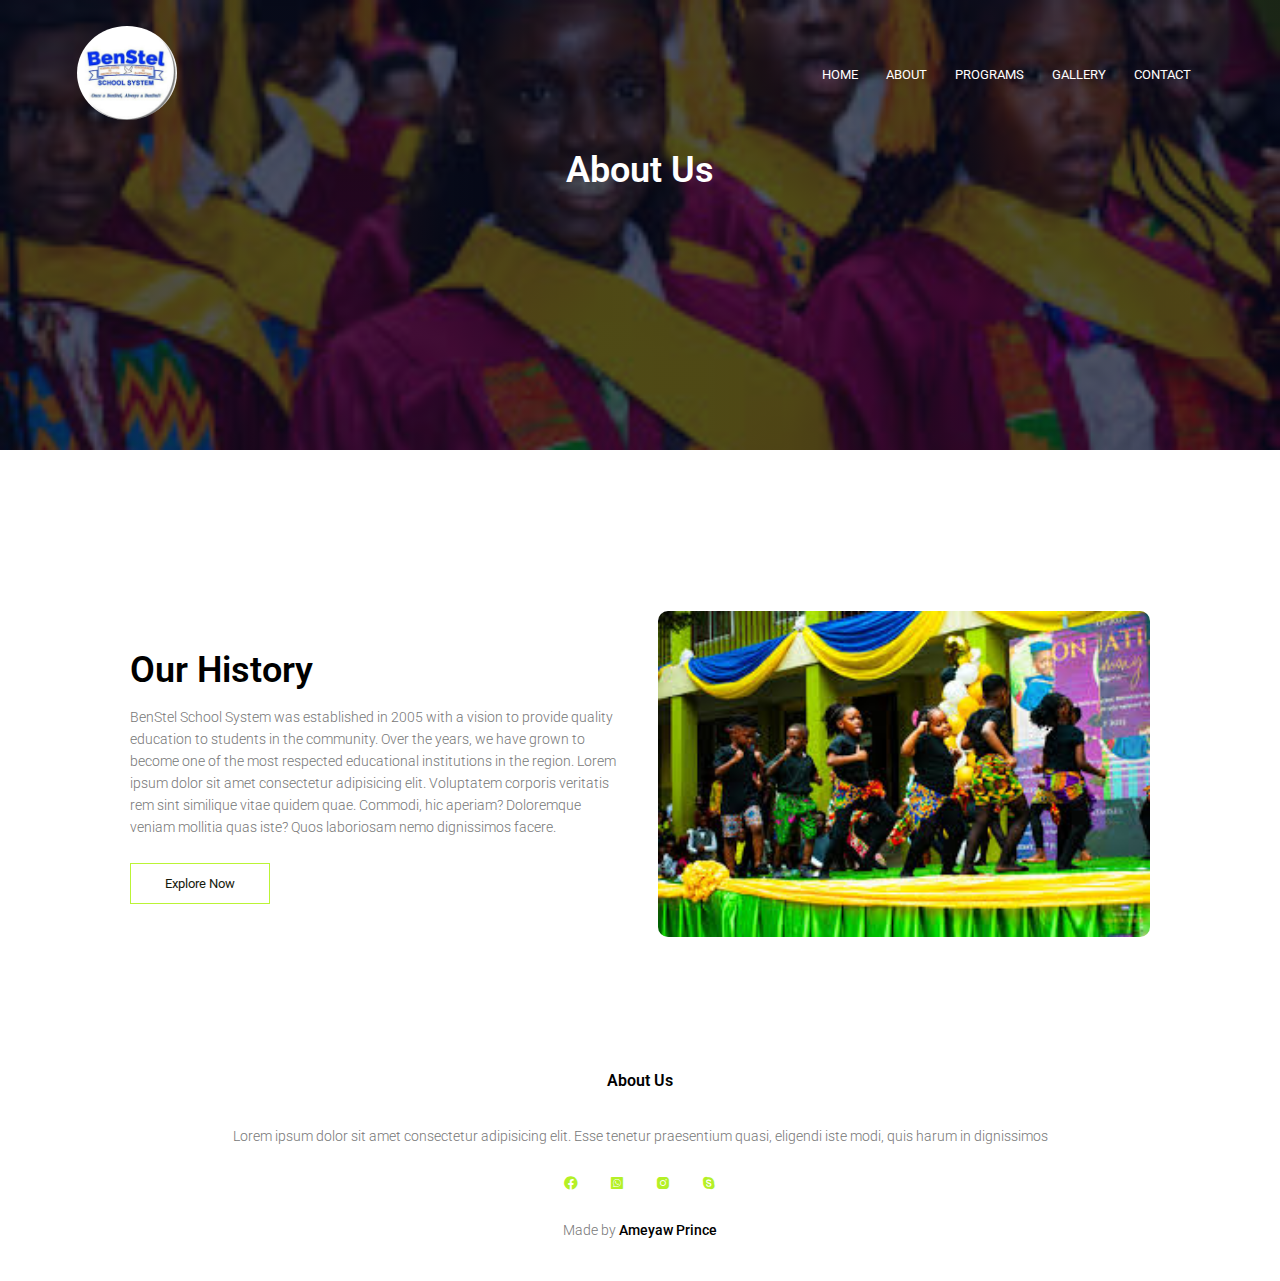
<file: html/about.html>
<!DOCTYPE html>
<html lang="en">
<head>
  <meta charset="UTF-8">
  <meta name="viewport" content="width=device-width, initial-scale=1.0">
  <title>BenStel School System</title>
  <link rel="stylesheet" href="../css/style.css">
  <link href="https://unpkg.com/boxicons@2.1.4/css/boxicons.min.css"
      rel="stylesheet"/>
</head>
<body>
  <section class="sub-header">
    <nav>
      <a href="index.html"><img src="../img/logo2.jpg" alt=""></a>
      <div class="nav-links" id="navLinks">
        <i class="bx bx-x" onclick="hideMenu()" style="color: #fff;"></i>
        <ul>
          <li><a href="index.html">HOME</a></li>
          <li><a href="about.html">ABOUT</a></li>
          <li><a href="programs.html">PROGRAMS</a></li>
          <li><a href="gallery.html">GALLERY</a></li>
          <li><a href="contact.html">CONTACT</a></li>
        </ul>
      </div>
      <i class="bx bx-menu bx-bounce" onclick="showMenu()" style="color: #fff;"></i>
    </nav>
    <h1>About Us</h1>
  </section>

<!--about us -->
<section class="about-us">
  <div class="row">
    <div class="about-col">
      <h1>Our History</h1>
      <p>BenStel School System was established in 2005 with a vision to provide quality education to students in the community. Over the years, we have grown to become one of the most respected educational institutions in the region. Lorem ipsum dolor sit amet consectetur adipisicing elit. Voluptatem corporis veritatis rem sint similique vitae quidem quae. Commodi, hic aperiam? Doloremque veniam mollitia quas iste? Quos laboriosam nemo dignissimos facere.</p>
      <a href="" class="hero-btn green-btn">Explore Now</a>
    </div>
    <div class="about-col">
      <img src="../img/graduation-4.jpg" alt="">
    </div>
  </div>
</section>



<!--  Footer -->

<section class="footer">
  <h4>About Us</h4>
  <p>Lorem ipsum dolor sit amet consectetur adipisicing elit. Esse tenetur praesentium quasi, eligendi iste modi, quis harum in dignissimos</p>
  <div class="icons">
    <i class="bx bxl-facebook-circle"></i>
    <i class="bx bxl-whatsapp-square"></i>
    <i class="bx bxl-instagram-alt"></i>
    <i class="bx bxl-skype"></i>
  </div>
  <p>Made by <a href="https://pincecv.netlify.app" class="author-name">Ameyaw Prince</a></p>
</section>









<!-- JAvaScript for Toggle Menu -->
  <script>
    let navLinks = document.getElementById("navLinks");

    function showMenu() {
      navLinks.style.right = "0";
    }

    function hideMenu() {
      navLinks.style.right = "-200px";
    }
  </script>
</body>
</html>
</file>
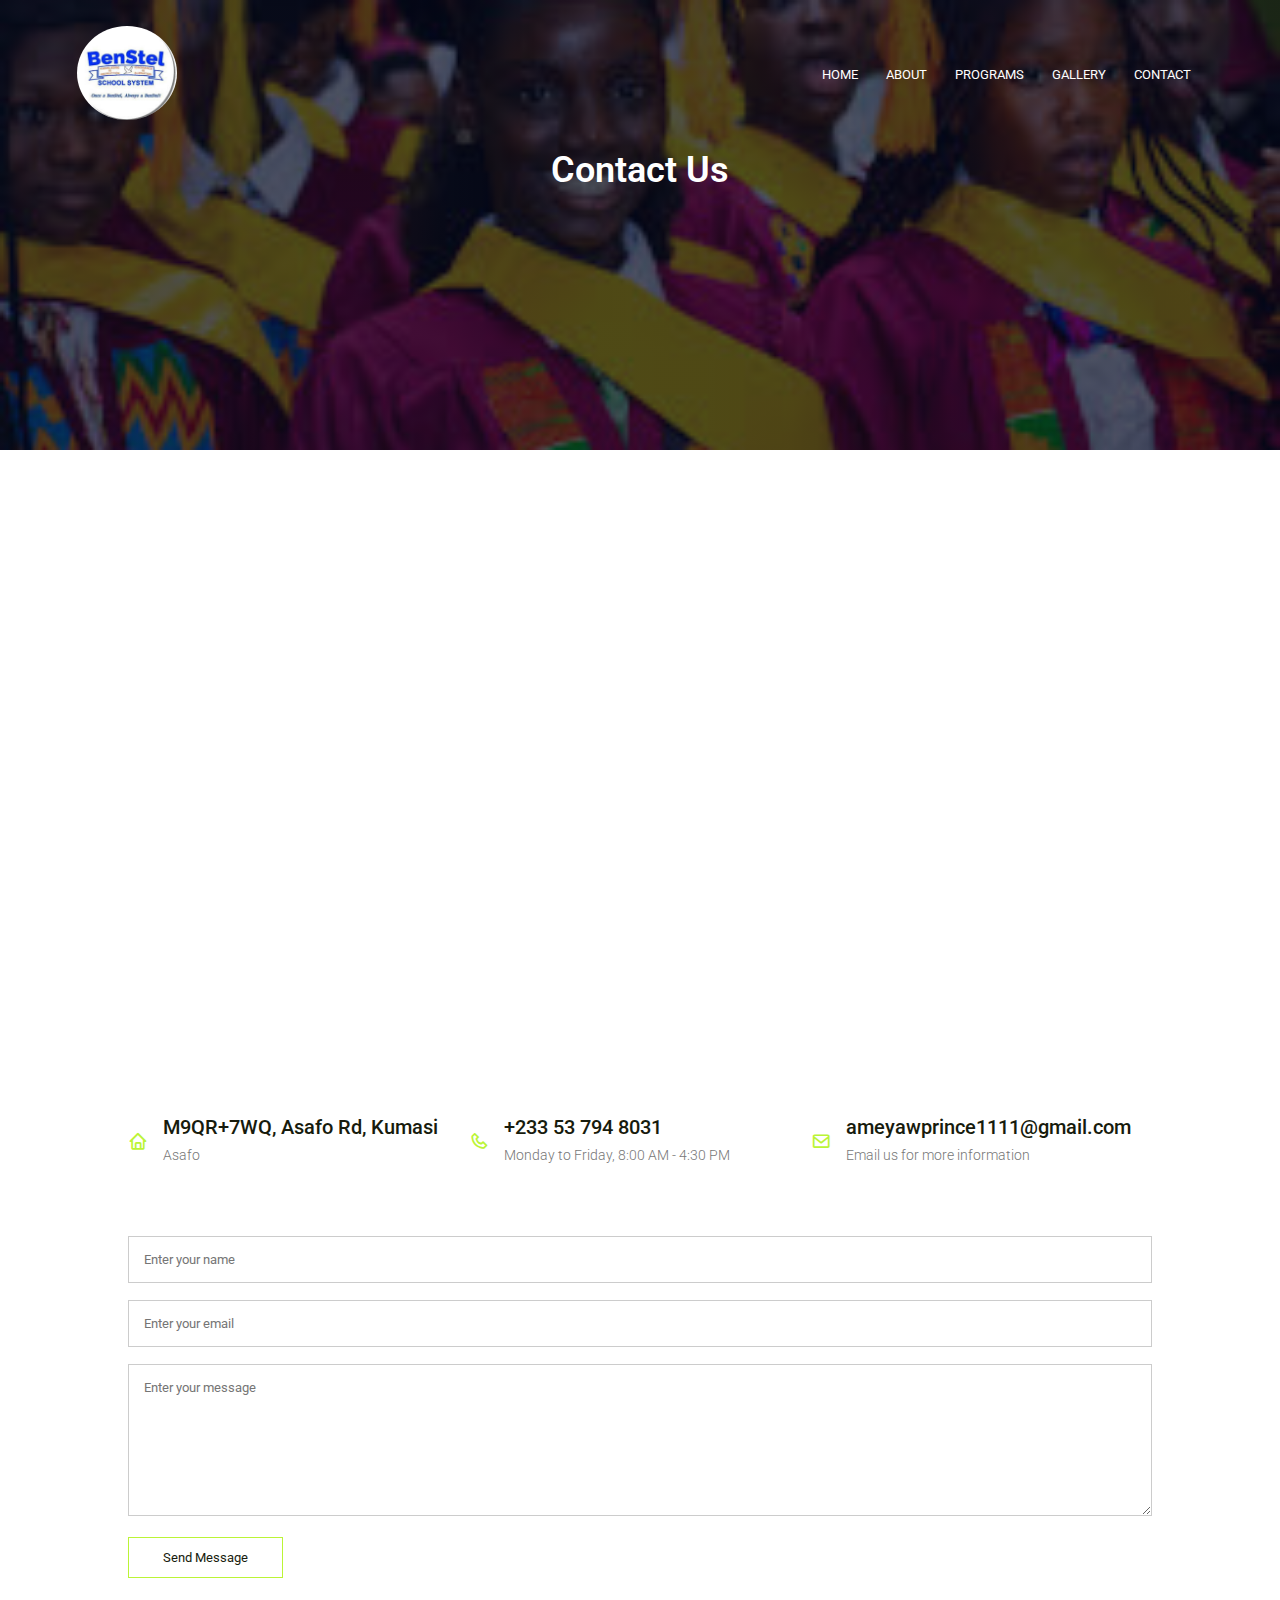
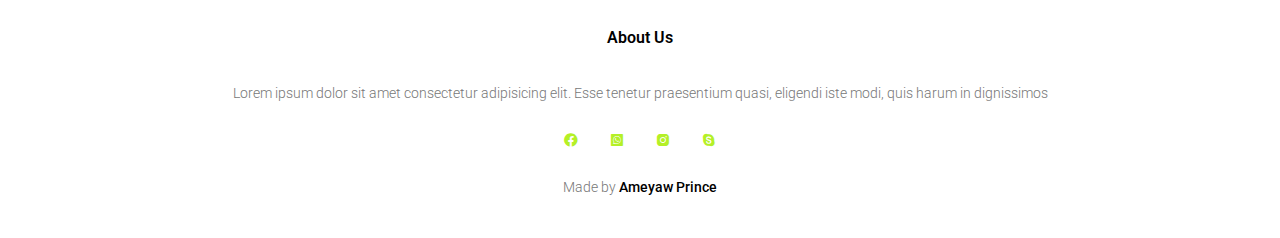
<file: html/contact.html>
<!DOCTYPE html>
<html lang="en">
<head>
  <meta charset="UTF-8">
  <meta name="viewport" content="width=device-width, initial-scale=1.0">
  <title>BenStel School System</title>
  <link rel="stylesheet" href="../css/style.css">
  <link href="https://unpkg.com/boxicons@2.1.4/css/boxicons.min.css"
      rel="stylesheet"/>
</head>
<body>
  <section class="sub-header">
    <nav>
      <a href="index.html"><img src="../img/logo2.jpg" alt=""></a>
      <div class="nav-links" id="navLinks">
        <i class="bx bx-x" onclick="hideMenu()" style="color: #fff;"></i>
        <ul>
          <li><a href="index.html">HOME</a></li>
          <li><a href="about.html">ABOUT</a></li>
          <li><a href="programs.html">PROGRAMS</a></li>
          <li><a href="gallery.html">GALLERY</a></li>
          <li><a href="contact.html">CONTACT</a></li>
        </ul>
      </div>
      <i class="bx bx-menu bx-bounce" onclick="showMenu()" style="color: #fff;"></i>
    </nav>
    <h1>Contact Us</h1>
  </section>

<!-- Contact -->

<section class="location">

  <iframe src="https://www.google.com/maps/embed?pb=!1m18!1m12!1m3!1d3962.6680680837558!2d-1.6133099318008546!3d6.6879742064671195!2m3!1f0!2f0!3f0!3m2!1i1024!2i768!4f13.1!3m3!1m2!1s0xfdb9690ad578625%3A0xa50f88cc81a3687f!2sBenStel%20School%20System!5e0!3m2!1sen!2sgh!4v1770525883580!5m2!1sen!2sgh" width="600" height="450" style="border:0;" allowfullscreen="" loading="lazy" referrerpolicy="no-referrer-when-downgrade"></iframe>
</section>

<section class="contact-us">
  <div class="row">
    <div class="contact-col">
      <div>
        <i class="bx bx-home"></i>
        <span>
          <h5>M9QR+7WQ, Asafo Rd, Kumasi</h5>
          <p>Asafo</p>
        </span>
      </div>
    </div>
    <div class="contact-col">
      <div>
        <i class="bx bx-phone"></i>
        <span>
          <h5>+233 53 794 8031</h5>
          <p>Monday to Friday, 8:00 AM - 4:30 PM</p>
        </span>
      </div>
    </div>
    <div class="contact-col">
      <div>
        <i class="bx bx-envelope"></i>
        <span>
          <h5>ameyawprince1111@gmail.com</h5>
          <p>Email us for more information</p>
        </span>
      </div>
    </div>
  </div>
  <form action="mailto:ameyawprince1111@gmail.com" method="post" enctype="text/plain">
        <input type="text" placeholder="Enter your name" required>
        <input type="email" placeholder="Enter your email" required>
        <textarea rows="8" placeholder="Enter your message" required></textarea>
        <button type="submit" class="hero-btn green-btn">Send Message</button>
  </form>
</section>


<!--  Footer -->

<section class="footer">
  <h4>About Us</h4>
  <p>Lorem ipsum dolor sit amet consectetur adipisicing elit. Esse tenetur praesentium quasi, eligendi iste modi, quis harum in dignissimos</p>
  <div class="icons">
    <i class="bx bxl-facebook-circle"></i>
    <i class="bx bxl-whatsapp-square"></i>
    <i class="bx bxl-instagram-alt"></i>
    <i class="bx bxl-skype"></i>
  </div>
  <p>Made by <a href="https://pincecv.netlify.app" class="author-name">Ameyaw Prince</a></p>
</section>









<!-- JAvaScript for Toggle Menu -->
  <script>
    let navLinks = document.getElementById("navLinks");

    function showMenu() {
      navLinks.style.right = "0";
    }

    function hideMenu() {
      navLinks.style.right = "-200px";
    }
  </script>
</body>
</html>
</file>
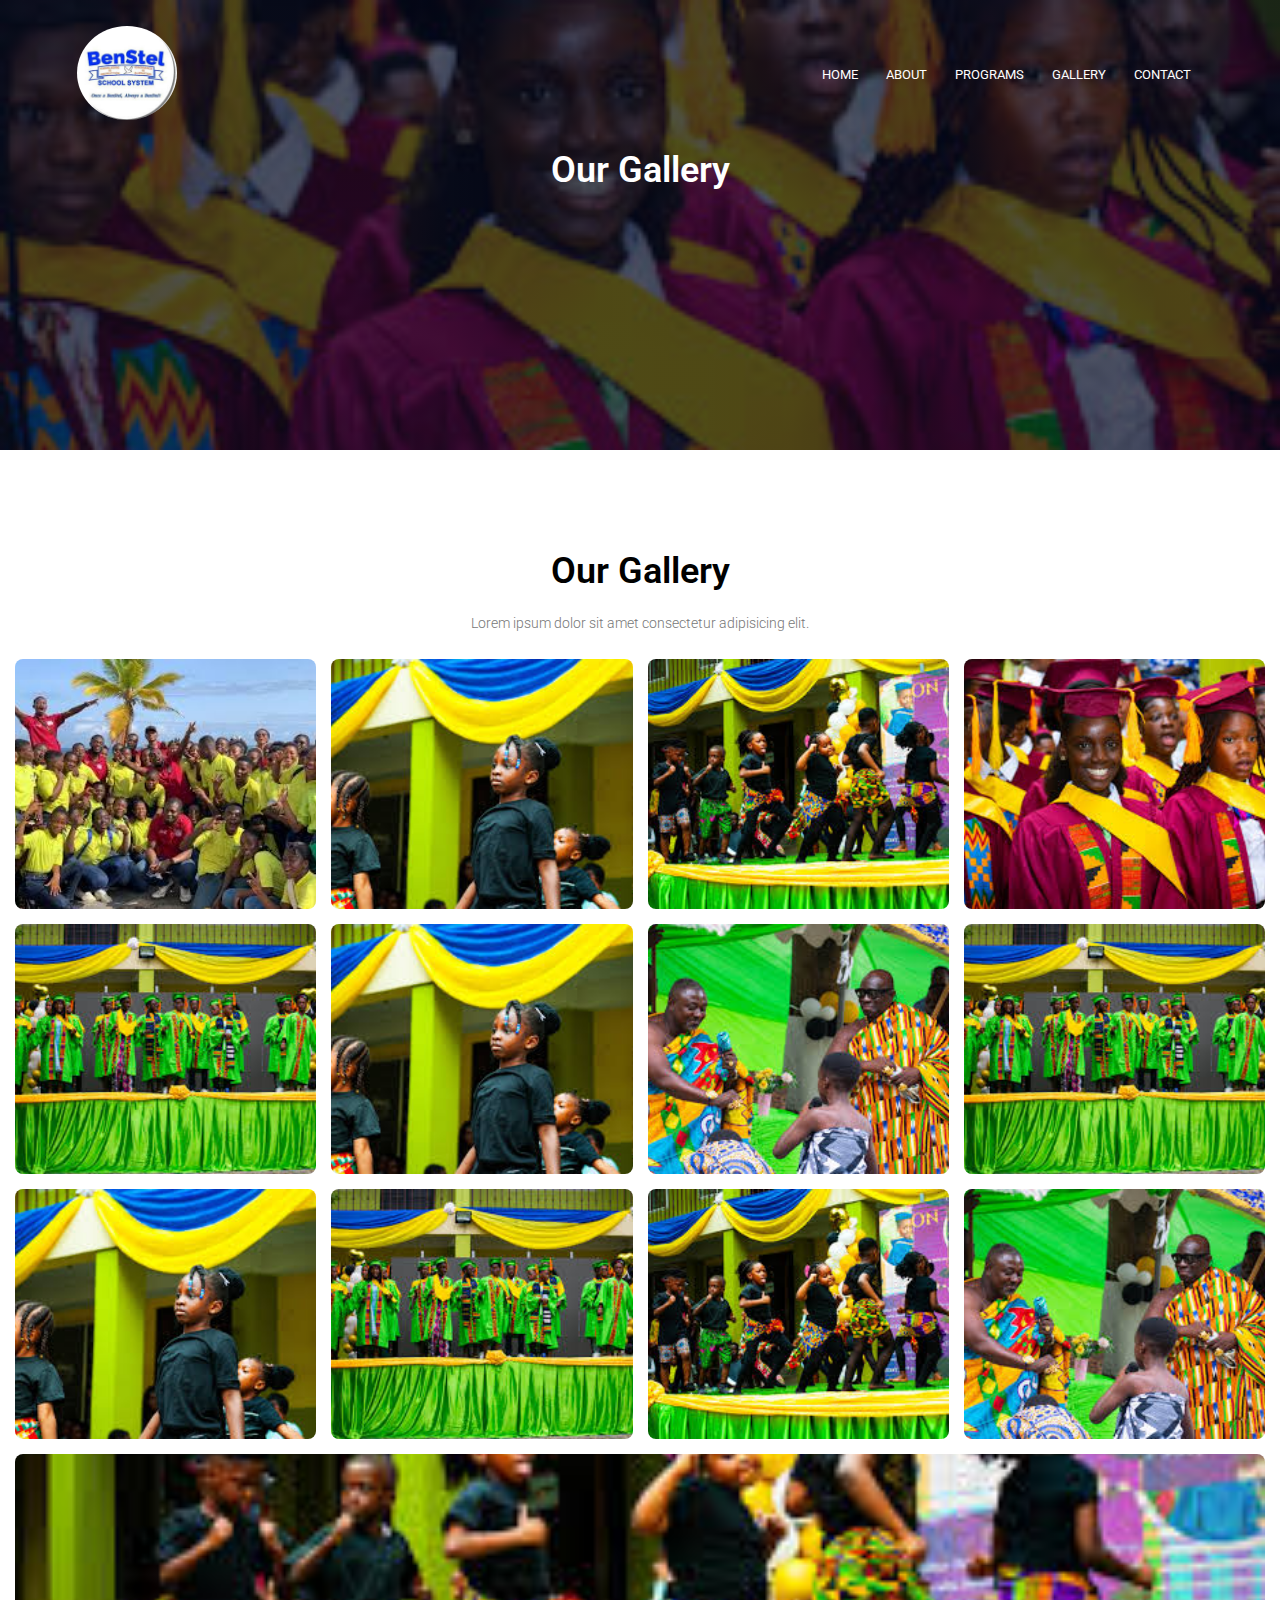
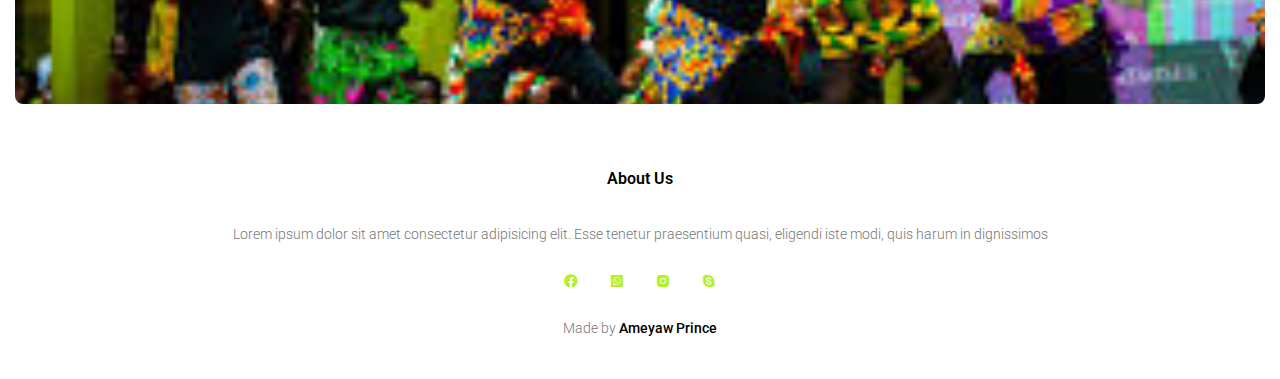
<file: html/gallery.html>
<!DOCTYPE html>
<html lang="en">
<head>
  <meta charset="UTF-8">
  <meta name="viewport" content="width=device-width, initial-scale=1.0">
  <title>BenStel School System</title>
  <link rel="stylesheet" href="../css/style.css">
  <link href="https://unpkg.com/boxicons@2.1.4/css/boxicons.min.css"
      rel="stylesheet"/>
</head>
<body>
  <section class="sub-header">
    <nav>
      <a href="index.html"><img src="../img/logo2.jpg" alt=""></a>
      <div class="nav-links" id="navLinks">
        <i class="bx bx-x" onclick="hideMenu()" style="color: #fff;"></i>
        <ul>
          <li><a href="index.html">HOME</a></li>
          <li><a href="about.html">ABOUT</a></li>
          <li><a href="programs.html">PROGRAMS</a></li>
          <li><a href="gallery.html">GALLERY</a></li>
          <li><a href="contact.html">CONTACT</a></li>
        </ul>
      </div>
      <i class="bx bx-menu bx-bounce" onclick="showMenu()" style="color: #fff;"></i>
    </nav>
    <h1>Our Gallery</h1>
  </section>

<!-- our gallery -->

  <section class="gallery">
    <h1>Our Gallery</h1>
    <p>Lorem ipsum dolor sit amet consectetur adipisicing elit.</p>
      <div class="gallery-container">
        <div class="gallery-item">
          <img src="../img/excursion.jpg" alt="Gallery Image">
        </div>
        <div class="gallery-item">
          <img src="../img/graduation-2.jpg" alt="Gallery Image">
        </div>
        <div class="gallery-item">
          <img src="../img/graduation-4.jpg" alt="Gallery Image">
        </div>
        <div class="gallery-item">
          <img src="../img/graduation-5.jpg" alt="Gallery Image">
        </div>
        <div class="gallery-item">
          <img src="../img/graduation-3.jpg" alt="Gallery Image">
        </div>
        <div class="gallery-item">
          <img src="../img/graduation-2.jpg" alt="Gallery Image">
        </div>
        <div class="gallery-item">
          <img src="../img/graduation.jpg" alt="Gallery Image">
        </div>
        <div class="gallery-item">
          <img src="../img/graduation-3.jpg" alt="Gallery Image">
        </div>
        <div class="gallery-item">
          <img src="../img/graduation-2.jpg" alt="Gallery Image">
        </div>
        <div class="gallery-item">
          <img src="../img/graduation-3.jpg" alt="Gallery Image">
        </div>
        <div class="gallery-item">
          <img src="../img/graduation-4.jpg" alt="Gallery Image">
        </div>
        <div class="gallery-item">
          <img src="../img/graduation.jpg" alt="Gallery Image">
        </div>
        <div class="gallery-item">
          <img src="../img/graduation-4.jpg" alt="Gallery Image">
        </div>
    </div>
  </section>


<!--  Footer -->

<section class="footer">
  <h4>About Us</h4>
  <p>Lorem ipsum dolor sit amet consectetur adipisicing elit. Esse tenetur praesentium quasi, eligendi iste modi, quis harum in dignissimos</p>
  <div class="icons">
    <i class="bx bxl-facebook-circle"></i>
    <i class="bx bxl-whatsapp-square"></i>
    <i class="bx bxl-instagram-alt"></i>
    <i class="bx bxl-skype"></i>
  </div>
  <p>Made by <a href="https://pincecv.netlify.app" class="author-name">Ameyaw Prince</a></p>
</section>









<!-- JAvaScript for Toggle Menu -->
  <script>
    let navLinks = document.getElementById("navLinks");

    function showMenu() {
      navLinks.style.right = "0";
    }

    function hideMenu() {
      navLinks.style.right = "-200px";
    }
  </script>
</body>
</html>
</file>
<file: css/style.css>
@import url('https://fonts.googleapis.com/css2?family=Roboto:ital,wght@0,100..900;1,100..900&display=swap');
*{
  margin: 0;
  padding: 0;
  font-family: 'Roboto';
}
.header{
  min-height: 100vh;
  width: 100%;
  background-image:linear-gradient(rgba(24, 39, 26, 0.74)),  url(../img/graduation-2.jpg);
  background-position: center;
  background-size: cover;
  position: relative;
}

nav{
  display: flex;
  padding: 2% 6%;
  justify-content: space-between;
  align-items: center;
}

nav img{
  width: 100px;
  border-radius: 50%;
}

.nav-links{
  flex: 1;
  text-align: right;
}

.nav-links ul li{
  list-style: none;
  display: inline-block;
  padding: 8px 12px;
  position: relative;
}

.nav-links ul li a{
  color: #fff;
  text-decoration: none;
  font-size: 13px;
}
.nav-links ul li a::after{
  content: '';
  width: 0%;
  height: 2px;
  background: #bbf436;
  display: block;
  margin: auto;
  transition: all 0.5s ease;
}
.nav-links ul li a:hover::after{
  width: 100%;
}

.text-box{
  width: 90%;
  color: #fff;
  position: absolute;
  top: 50%;
  left: 50%;
  transform: translate(-50%, -50%);
  text-align: center;
}

.text-box h1{
  font-size: 62px;
}

.text-box p{
  margin: 10px 0 40px;
  font-size: 14px;
  color: #fff;
}

.hero-btn{
  display: inline-block;
  text-decoration: none;
  color: #fff;
  border: 1px solid #fff;
  padding: 12px 34px;
  font-size: 13px;
  background: transparent;
  position: relative;
  cursor: pointer;
  transition: all 0.5s ease;
}

.hero-btn:hover{
  border: 1px solid #bbf436;
  background: #bbf436;
  color: #000;
}

nav .bx{
  display: none;
}
@media (max-width: 700px){
  .header{
    width: 100%;
  }
  .text-box h1{
    font-size: 20px;
  }
  .nav-links ul li{
    display: block;
  }
  .nav-links {
    position: fixed;
    background: #000000e8;
    height: 100vh;
    width: 200px;
    top: 0;
    right: -200px;
    text-align: left;
    z-index: 2;
    transition: all 0.5s ease;
  }
  nav .bx{
    display: block;
    color: #fff;
    margin: 10px;
    font-size: 22px;
    cursor: pointer;
  }
  .nav-links ul{
    padding: 30px;
  }
}

/* Course */
.course{
  width: 80%;
  margin: auto;
  text-align: center;
  padding-top: 100px;
}

h1{
  font-size: 36px;
  font-weight: 600;
}

p{
  color: #777;
  font-size: 14px;
  font-weight: 300;
  line-height: 22px;
  padding: 10px;
}

.row{
  margin-top: 5%;
  display: flex;
  justify-content: space-between;
  align-items: center;
}

.course-col{
  flex-basis: 31%;
  background: #bbffa0b0;
  border-radius: 10px;
  margin-bottom: 5%;
  padding: 20px 12px;
  box-sizing: border-box;
  transition: all 0.5s ease;
}

h3{
  text-align: center;
  font-weight: 600;
  margin: 10px 0;
}

.course-col:hover{
  box-shadow: 0 0 20px #bbf436;
}
@media (max-width: 700px){
  .row{
    flex-direction: column;
  }
}
/*----Campus-------*/

.campus{
  width: 80%;
  margin: auto;
  text-align: center;
  padding-top: 50px;
}

.campus-col{
  flex-basis: 32%;
  border-radius: 10px;
  margin-bottom: 30px;
  position: relative;
  overflow: hidden;
}
.campus-col img{
  width: 100%;
  display: block;
}

.layer {
  background: transparent;
  height: 100%;
  width: 100%;
  position: absolute;
  top: 0;
  left: 0;
  transition: 0.5s;
  
  /* Centering the text inside the green layer */
  display: flex;
  align-items: center;
  justify-content: center;
}

/* 3. The Green Hover Effect */
.layer:hover {
  background: rgba(0, 128, 0, 0.7); /* Adjust green and transparency here */
}

.layer h3 {
  width: 100%;
  font-weight: 500;
  color: #fff;
  font-size: 26px;
  bottom: 0;
  left: 50%;
  transform: translateX(-50%);
  position: absolute;
  opacity: 0;
  transition: 0.5s;
}

.layer:hover h3 {
  bottom: 49%;
  opacity: 1;
}

/*----Facilities-------*/
.facilities{
  width: 80%;
  margin: auto;
  text-align: center;
  padding-top: 50px;
}

.facilities-col{
  flex-basis: 31%;
  border-radius: 10px;
  margin-bottom: 5%;
  text-align: left;
}
.facilities-col img{
  width: 100%;
  border-radius: 10px;
}

.facilities-col p{
  padding: 0;
}

.facilities-col h3{
  margin-top: 16px;
  margin-bottom: 15px;
  text-align: left;
}

.testimonials{
  width: 80%;
  margin: auto;
  padding-top: 100px;
  text-align: center;
}

testimonial-col{
  flex-basis: 31%;
  background: #bbffa0b0;
  padding: 25px;
  border-radius: 10px;
  margin-bottom: 5%;
  cursor: pointer;
  display: flex;
  text-align: left;
}
.testimonial-col img{
  height: 40px;
  margin-left: 5px;
  margin-right: 30px;
  border-radius: 50%;
}

.testimonial-col p{
  padding: 0;
}

.testimonial-col h3{
  margin-top: 16px;
}

.cta{
  margin: 100px auto;
  width: 80%;
  background-image: linear-gradient(rgba(0,0,0,0.7), rgba(0,0,0,0.7)), url(../img/compound.jpg);
  background-position: center;
  background-size: cover;
  border-radius: 10px;
  text-align: center;
  padding: 100px 0;
}

.cta h1{
  color: #fff;
  margin-bottom: 40px;
  padding: 0;
}

.footer{
  width: 100%;
  text-align: center;
  padding: 30px 0;
}

.footer h4{
  margin-bottom: 25px;
  margin-top: 20px;
  font-weight: 600;
}

.icons .bx{
  color: #b4f027;
  margin: 0 13px;
  cursor: pointer;
  padding: 18px 0;
}

.author-name{
  color: #000;
  text-decoration: none;
  font-weight: 500;
}

.author-name:hover{
  text-decoration: underline;
  color: #bbf436;
}
.sub-header{
  height: 50vh;
  width: 100%;
  background-image: linear-gradient(rgba(4, 9, 30, 0.7)), url(../img/graduation-5.jpg);
  background-position: center;
  background-size: cover;
  text-align: center;
  color: #fff;
}

.about-us{
  width: 80%;
  margin: auto;
  padding-top: 80px;
  padding-bottom: 50px;
}

.about-col{
  flex-basis: 48%;
  padding: 30px 2px;
}

.about-col img{
  width: 100%;
  border-radius: 10px;
}

.about-col h1{
  padding-top: 0;
}

.about-col p{
  padding: 15px 0 25px;
}

.green-btn{
  border: 1px solid #bbf436;
  background: transparent;
  color: #171b0d;
}

.gallery-container {
  display: flex;
  flex-wrap: wrap;
  gap: 15px;     
  padding: 15px;
}

.gallery-item {
  flex: 1 1 300px; 
  height: 250px;
  overflow: hidden;
  border-radius: 8px;
}

.gallery-item img {
  width: 100%;
  height: 100%;
  object-fit: cover; /* Keeps images from looking stretched */
  transition: transform 0.3s ease;
}

.gallery-item img:hover {
  transform: scale(1.05); /* Subtle zoom effect */
}
.gallery p {
  margin-top: 10px;
  font-size: 14px;
  text-align: center;
}

.gallery h1 {
  font-size: 36px;
  margin-bottom: 10px;
  text-align: center;
  margin-top: 100px;
}

.location{
  width: 80%;
  margin: auto;
  padding: 80px 0;
}

.location iframe{
  width: 100%;
}

.contact-us{
  width: 80%;
  margin: auto;
}

.contact-col{
  flex-basis: 48%;
  margin-bottom: 30px;
}

.contact-col div{
  display: flex;
  align-items: center;
  margin-bottom: 40px;
}

.contact-col div .bx{
  font-size: 20px;
  color: #bbf436;
  margin-right: 15px;
}

.contact-col div p{
  padding: 0;
}

.contact-col div h5{
  font-size: 20px;
  margin-bottom: 5px;
  color: #171b0d;
  font-weight: 500;
}

input, textarea{
  width: 100%;
  padding: 15px;
  margin-bottom: 17px;
  outline: none;
  border: 1px solid #ccc;
  box-sizing: border-box;
}
</file>
